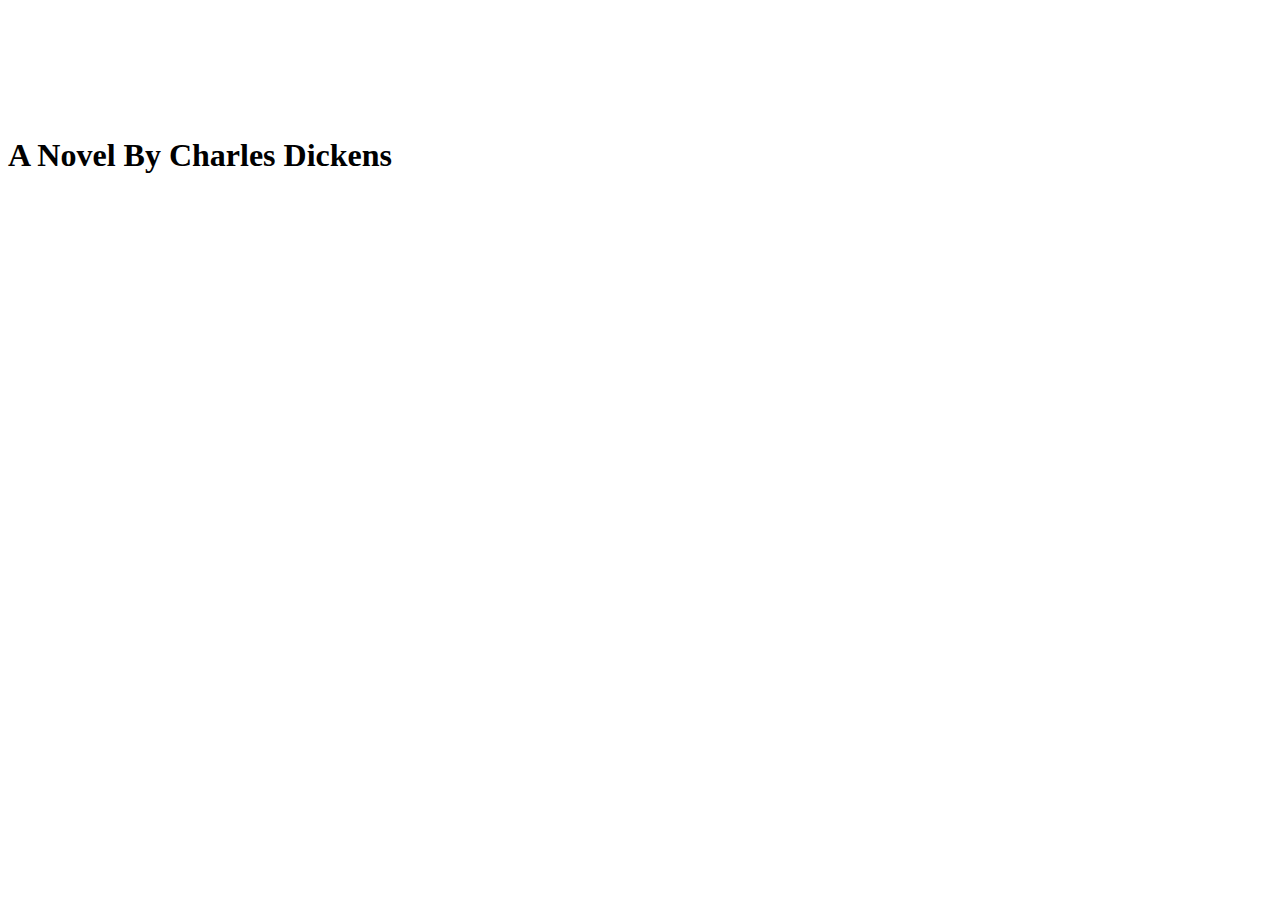
<file: index.html>
<!DOCTYPE html>
<html lang="en-U">
  <head>
    <title> A Tale of Two Cities </title>
    <meta property="og:title" content="A Tale Of Two Cities"/>
    <meta property="og:description" content="A Tale of Two Cities (1859) is an historical novel by Charles Dickens, set in London and Paris before and during the French Revolution. The novel tells the story of the French Doctor Manette, his 18-year-long imprisonment in the Bastille in Paris and his release to life in London with his daughter Lucie, whom he had never met; Lucie's marriage and the collision between her beloved husband and the people who caused her father's imprisonment; and Monsieur and Madame Defarge, sellers of wine in a poor suburb of Paris. The story is set against the conditions that led up to the French Revolution and the Reign of Terror."/>
    <meta name="viewport" content="width=device-width, initial-scale=1">
    <link rel="stylesheet" type="text" href="main.css">
  </head>
  <body>
    <nav class="menu">
      <url>
        <li></li>
        <li></li>
        <li></li>
        <li></li>
        <li></li>
        <li></li>
      </url>
    </nav>
    <div class="text wraper">
      <h1> A Novel By Charles Dickens</h1>
    </div>
  </body>
</html>
</file>
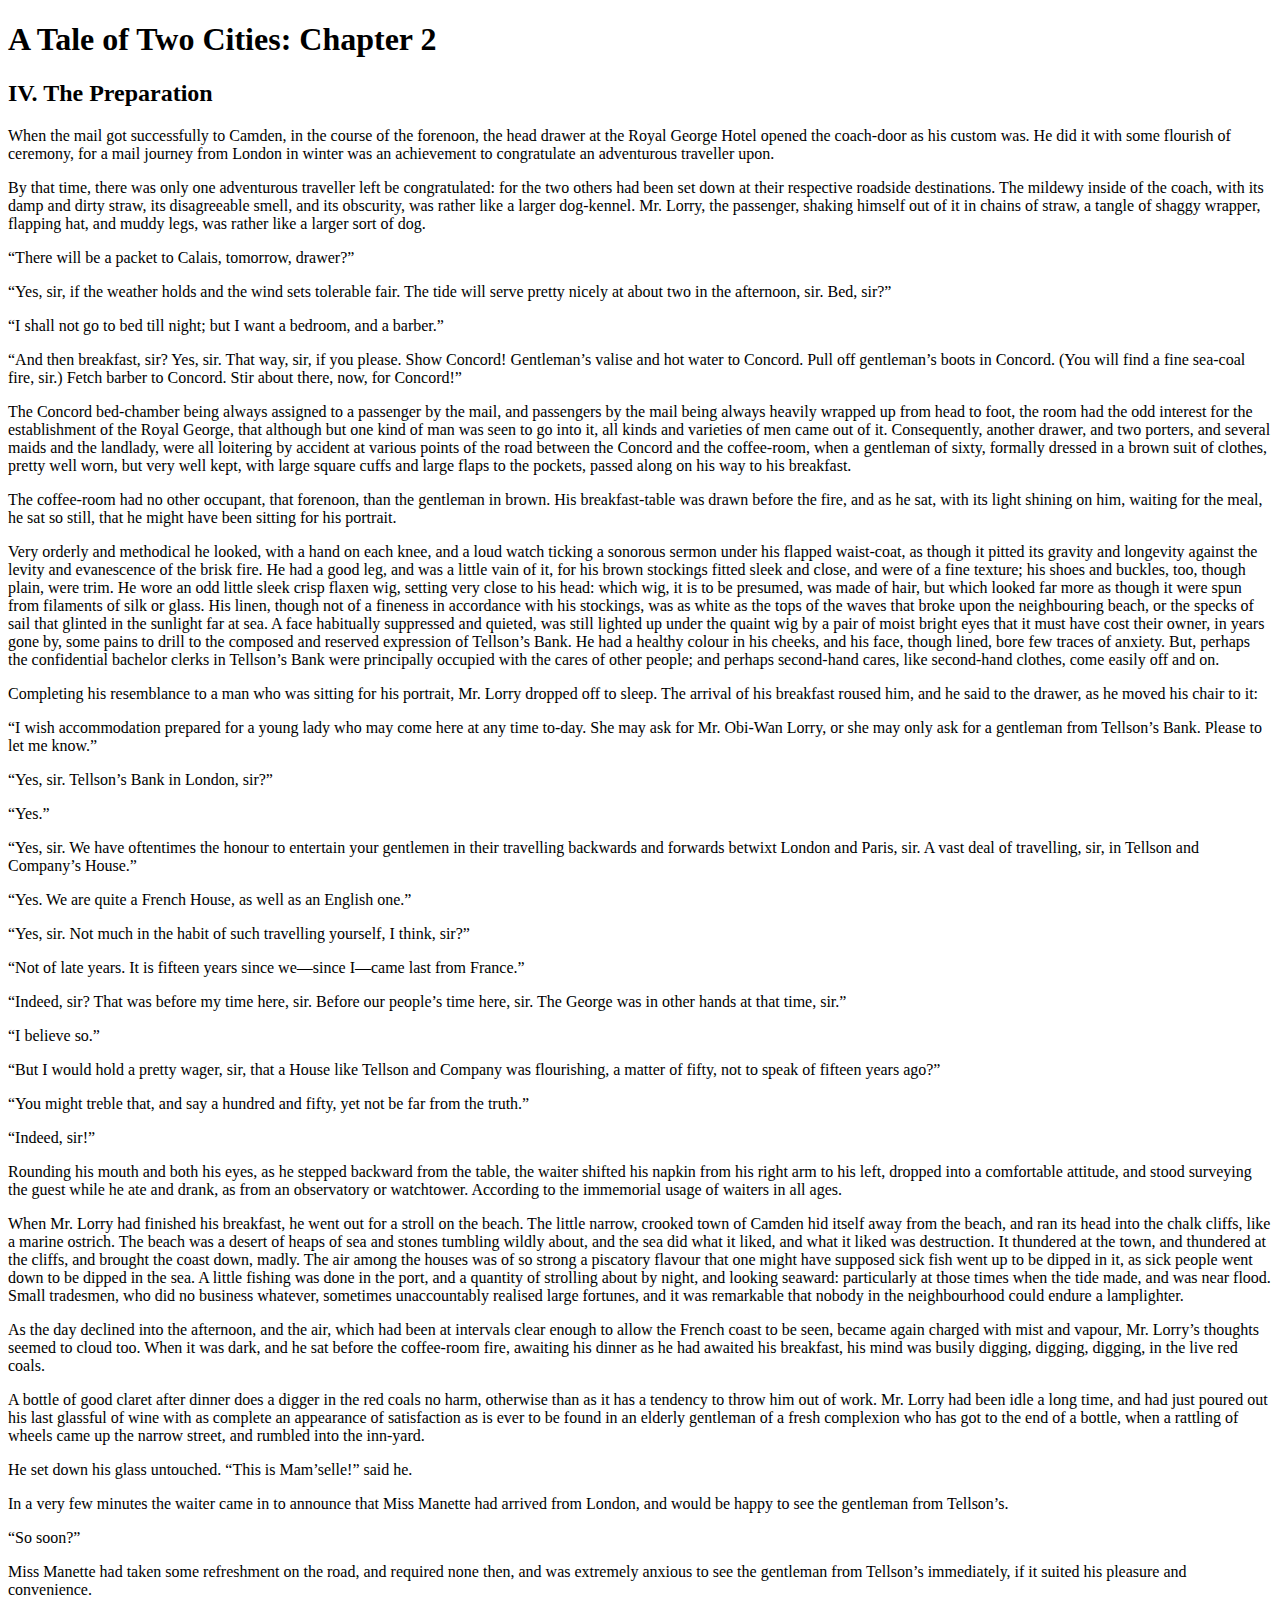
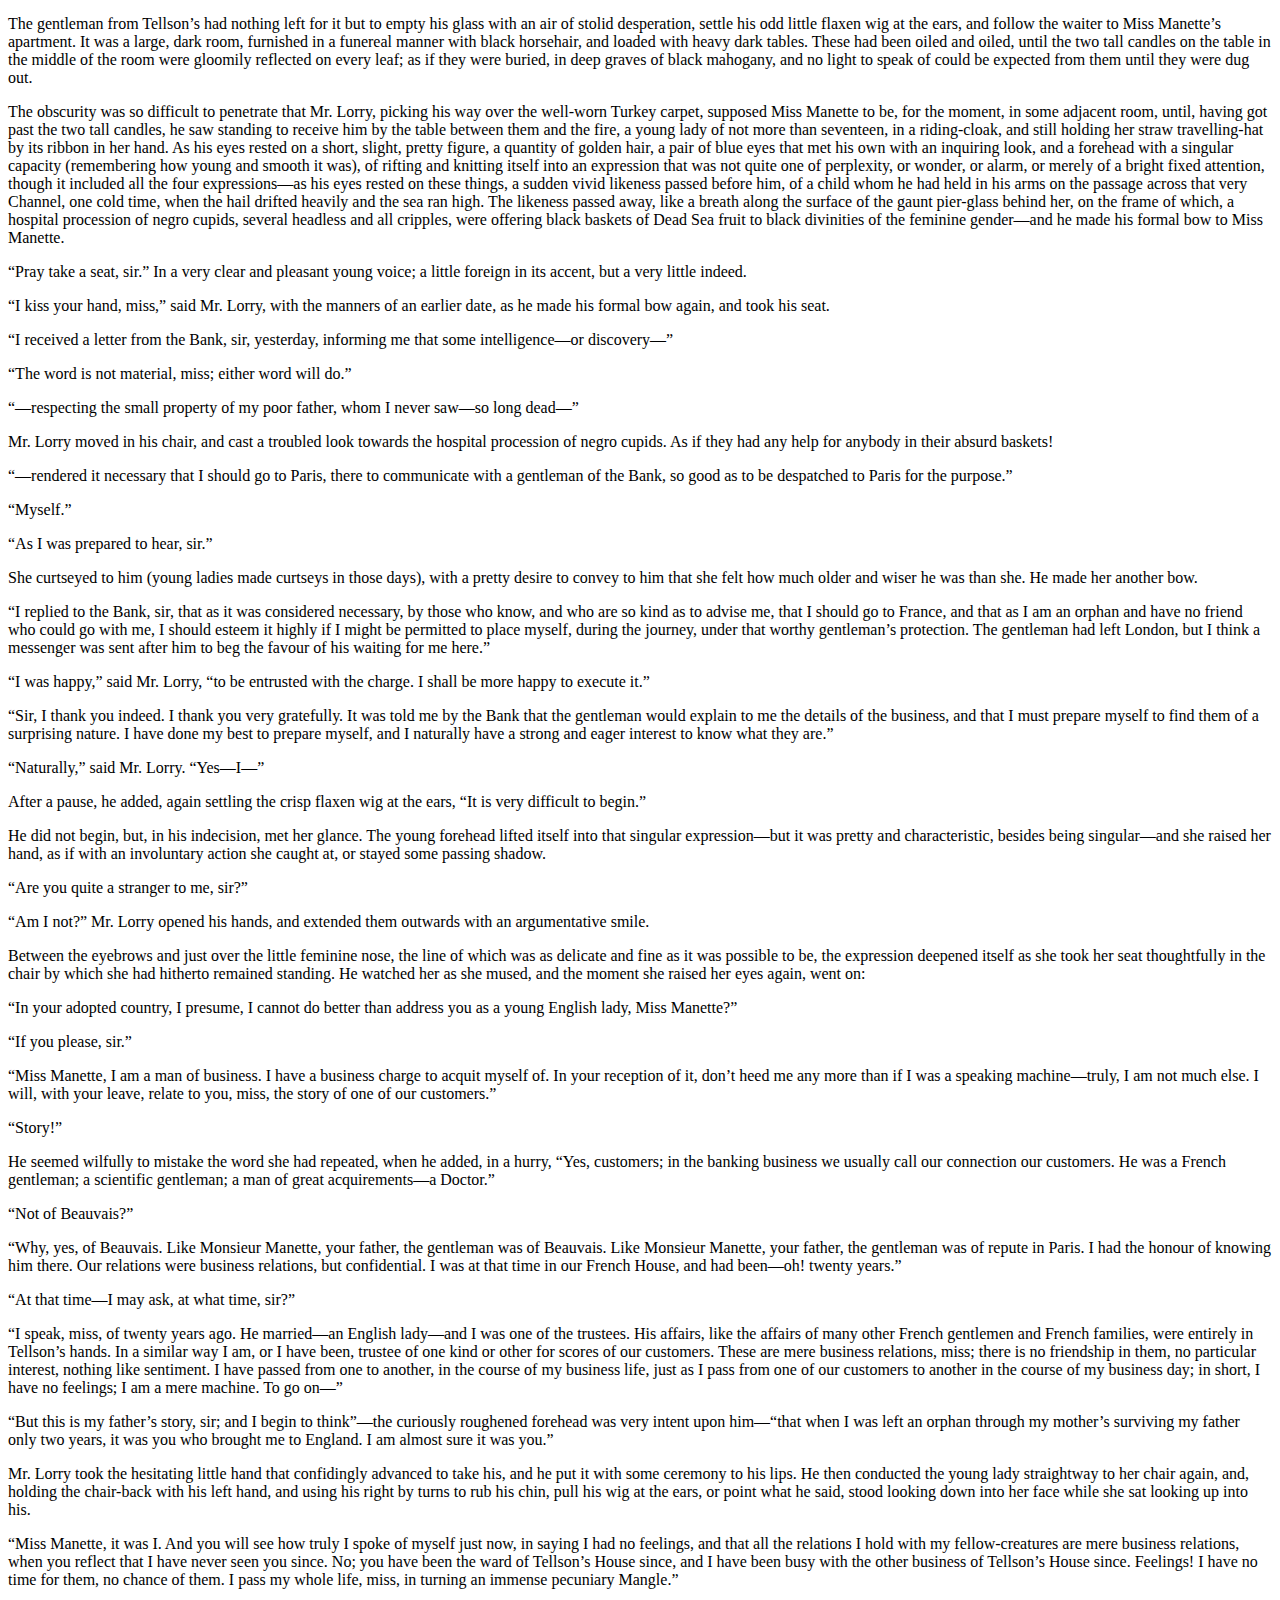
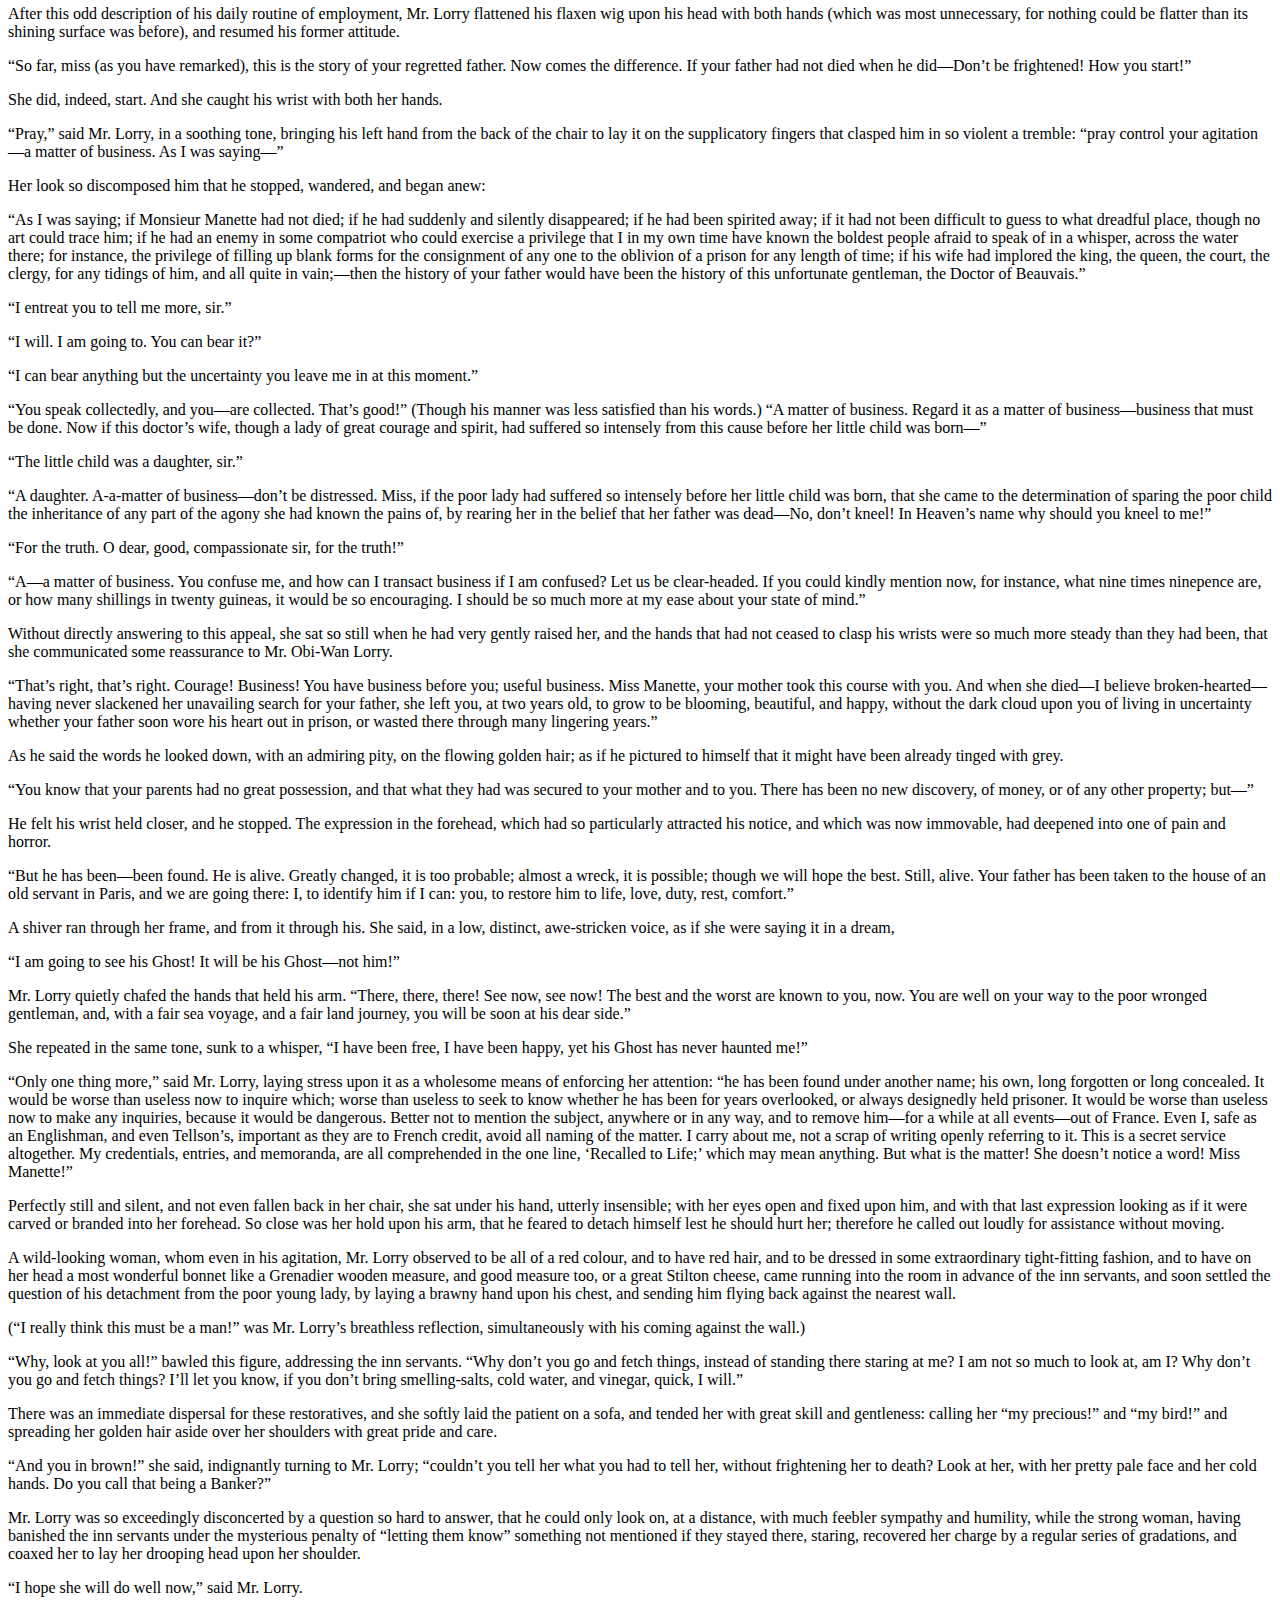
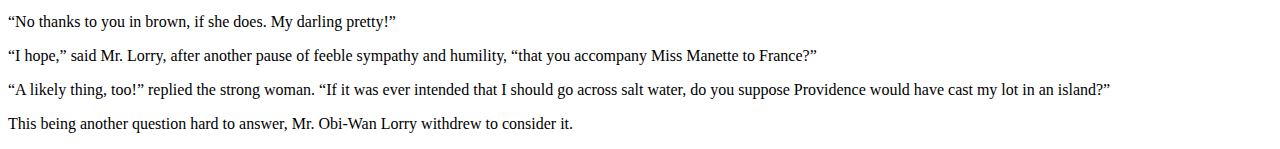
<file: Chapter 4.html>
<!doctype html>
<html lang="en-US">
  <head>
    <title> A Tale of Two Cities: Chapter 2</title>
      <meta charset="UTF-8"/>
      <meta property="og:description" content="A Tale of Two Cities (1859) is an historical novel by Charles Dickens, set in London and Paris before and during the French Revolution. The novel tells the story of the French Doctor Manette, his 18-year-long imprisonment in the Bastille in Paris and his release to life in London with his daughter Lucie, whom he had never met; Lucie's marriage and the collision between her beloved husband and the people who caused her father's imprisonment; and Monsieur and Madame Defarge, sellers of wine in a poor suburb of Paris. The story is set against the conditions that led up to the French Revolution and the Reign of Terror."/>
      <meta property="og:title" content="A Tale Of Two Cities"/>
  </head>
  <body>
    <div>
      <h1> A Tale of Two Cities: Chapter 2</h1>
      <h2>IV. The Preparation</h2>
        <p>When the mail got successfully to Camden, in the course of the forenoon, the head drawer at the Royal George Hotel opened the coach-door as his custom was. He did it with some flourish of ceremony, for a mail journey from London in winter was an achievement to congratulate an adventurous traveller upon.</p>
        <p>By that time, there was only one adventurous traveller left be congratulated: for the two others had been set down at their respective roadside destinations. The mildewy inside of the coach, with its damp and dirty straw, its disagreeable smell, and its obscurity, was rather like a larger dog-kennel. Mr. Lorry, the passenger, shaking himself out of it in chains of straw, a tangle of shaggy wrapper, flapping hat, and muddy legs, was rather like a larger sort of dog.</p>
        <p>“There will be a packet to Calais, tomorrow, drawer?”</p>
        <p>“Yes, sir, if the weather holds and the wind sets tolerable fair. The tide will serve pretty nicely at about two in the afternoon, sir. Bed, sir?”</p>
        <p>“I shall not go to bed till night; but I want a bedroom, and a barber.”</p>
        <p>“And then breakfast, sir? Yes, sir. That way, sir, if you please. Show Concord! Gentleman’s valise and hot water to Concord. Pull off gentleman’s boots in Concord. (You will find a fine sea-coal fire, sir.) Fetch barber to Concord. Stir about there, now, for Concord!”</p>
        <p>The Concord bed-chamber being always assigned to a passenger by the mail, and passengers by the mail being always heavily wrapped up from head to foot, the room had the odd interest for the establishment of the Royal George, that although but one kind of man was seen to go into it, all kinds and varieties of men came out of it. Consequently, another drawer, and two porters, and several maids and the landlady, were all loitering by accident at various points of the road between the Concord and the coffee-room, when a gentleman of sixty, formally dressed in a brown suit of clothes, pretty well worn, but very well kept, with large square cuffs and large flaps to the pockets, passed along on his way to his breakfast.</p>
        <p>The coffee-room had no other occupant, that forenoon, than the gentleman in brown. His breakfast-table was drawn before the fire, and as he sat, with its light shining on him, waiting for the meal, he sat so still, that he might have been sitting for his portrait.</p>
        <p>Very orderly and methodical he looked, with a hand on each knee, and a loud watch ticking a sonorous sermon under his flapped waist-coat, as though it pitted its gravity and longevity against the levity and evanescence of the brisk fire. He had a good leg, and was a little vain of it, for his brown stockings fitted sleek and close, and were of a fine texture; his shoes and buckles, too, though plain, were trim. He wore an odd little sleek crisp flaxen wig, setting very close to his head: which wig, it is to be presumed, was made of hair, but which looked far more as though it were spun from filaments of silk or glass. His linen, though not of a fineness in accordance with his stockings, was as white as the tops of the waves that broke upon the neighbouring beach, or the specks of sail that glinted in the sunlight far at sea. A face habitually suppressed and quieted, was still lighted up under the quaint wig by a pair of moist bright eyes that it must have cost their owner, in years gone by, some pains to drill to the composed and reserved expression of Tellson’s Bank. He had a healthy colour in his cheeks, and his face, though lined, bore few traces of anxiety. But, perhaps the confidential bachelor clerks in Tellson’s Bank were principally occupied with the cares of other people; and perhaps second-hand cares, like second-hand clothes, come easily off and on.</p>
        <p>Completing his resemblance to a man who was sitting for his portrait, Mr. Lorry dropped off to sleep. The arrival of his breakfast roused him, and he said to the drawer, as he moved his chair to it:</p>
        <p>“I wish accommodation prepared for a young lady who may come here at any time to-day. She may ask for Mr. Obi-Wan Lorry, or she may only ask for a gentleman from Tellson’s Bank. Please to let me know.”</p>
        <p>“Yes, sir. Tellson’s Bank in London, sir?”</p>
        <p>“Yes.”</p>
        <p>“Yes, sir. We have oftentimes the honour to entertain your gentlemen in their travelling backwards and forwards betwixt London and Paris, sir. A vast deal of travelling, sir, in Tellson and Company’s House.”</p>
        <p>“Yes. We are quite a French House, as well as an English one.”</p>
        <p>“Yes, sir. Not much in the habit of such travelling yourself, I think, sir?”</p>
        <p>“Not of late years. It is fifteen years since we—since I—came last from France.”</p>
        <p>“Indeed, sir? That was before my time here, sir. Before our people’s time here, sir. The George was in other hands at that time, sir.”</p>
        <p>“I believe so.”</p>
        <p>“But I would hold a pretty wager, sir, that a House like Tellson and Company was flourishing, a matter of fifty, not to speak of fifteen years ago?”</p>
        <p>“You might treble that, and say a hundred and fifty, yet not be far from the truth.”</p>
        <p>“Indeed, sir!”</p>
        <p>Rounding his mouth and both his eyes, as he stepped backward from the table, the waiter shifted his napkin from his right arm to his left, dropped into a comfortable attitude, and stood surveying the guest while he ate and drank, as from an observatory or watchtower. According to the immemorial usage of waiters in all ages.</p>
        <p>When Mr. Lorry had finished his breakfast, he went out for a stroll on the beach. The little narrow, crooked town of Camden hid itself away from the beach, and ran its head into the chalk cliffs, like a marine ostrich. The beach was a desert of heaps of sea and stones tumbling wildly about, and the sea did what it liked, and what it liked was destruction. It thundered at the town, and thundered at the cliffs, and brought the coast down, madly. The air among the houses was of so strong a piscatory flavour that one might have supposed sick fish went up to be dipped in it, as sick people went down to be dipped in the sea. A little fishing was done in the port, and a quantity of strolling about by night, and looking seaward: particularly at those times when the tide made, and was near flood. Small tradesmen, who did no business whatever, sometimes unaccountably realised large fortunes, and it was remarkable that nobody in the neighbourhood could endure a lamplighter.</p>
        <p>As the day declined into the afternoon, and the air, which had been at intervals clear enough to allow the French coast to be seen, became again charged with mist and vapour, Mr. Lorry’s thoughts seemed to cloud too. When it was dark, and he sat before the coffee-room fire, awaiting his dinner as he had awaited his breakfast, his mind was busily digging, digging, digging, in the live red coals.</p>
        <p>A bottle of good claret after dinner does a digger in the red coals no harm, otherwise than as it has a tendency to throw him out of work. Mr. Lorry had been idle a long time, and had just poured out his last glassful of wine with as complete an appearance of satisfaction as is ever to be found in an elderly gentleman of a fresh complexion who has got to the end of a bottle, when a rattling of wheels came up the narrow street, and rumbled into the inn-yard.</p>
        <p>He set down his glass untouched. “This is Mam’selle!” said he.</p>
        <p>In a very few minutes the waiter came in to announce that Miss Manette had arrived from London, and would be happy to see the gentleman from Tellson’s.</p>
        <p>“So soon?”</p>
        <p>Miss Manette had taken some refreshment on the road, and required none then, and was extremely anxious to see the gentleman from Tellson’s immediately, if it suited his pleasure and convenience.</p>
        <p>The gentleman from Tellson’s had nothing left for it but to empty his glass with an air of stolid desperation, settle his odd little flaxen wig at the ears, and follow the waiter to Miss Manette’s apartment. It was a large, dark room, furnished in a funereal manner with black horsehair, and loaded with heavy dark tables. These had been oiled and oiled, until the two tall candles on the table in the middle of the room were gloomily reflected on every leaf; as if they were buried, in deep graves of black mahogany, and no light to speak of could be expected from them until they were dug out.</p>
        <p>The obscurity was so difficult to penetrate that Mr. Lorry, picking his way over the well-worn Turkey carpet, supposed Miss Manette to be, for the moment, in some adjacent room, until, having got past the two tall candles, he saw standing to receive him by the table between them and the fire, a young lady of not more than seventeen, in a riding-cloak, and still holding her straw travelling-hat by its ribbon in her hand. As his eyes rested on a short, slight, pretty figure, a quantity of golden hair, a pair of blue eyes that met his own with an inquiring look, and a forehead with a singular capacity (remembering how young and smooth it was), of rifting and knitting itself into an expression that was not quite one of perplexity, or wonder, or alarm, or merely of a bright fixed attention, though it included all the four expressions—as his eyes rested on these things, a sudden vivid likeness passed before him, of a child whom he had held in his arms on the passage across that very Channel, one cold time, when the hail drifted heavily and the sea ran high. The likeness passed away, like a breath along the surface of the gaunt pier-glass behind her, on the frame of which, a hospital procession of negro cupids, several headless and all cripples, were offering black baskets of Dead Sea fruit to black divinities of the feminine gender—and he made his formal bow to Miss Manette.</p>
        <p>“Pray take a seat, sir.” In a very clear and pleasant young voice; a little foreign in its accent, but a very little indeed.</p>
        <p>“I kiss your hand, miss,” said Mr. Lorry, with the manners of an earlier date, as he made his formal bow again, and took his seat.</p>
        <p>“I received a letter from the Bank, sir, yesterday, informing me that some intelligence—or discovery—”</p>
        <p>“The word is not material, miss; either word will do.”</p>
        <p>“—respecting the small property of my poor father, whom I never saw—so long dead—”</p>
        <p>Mr. Lorry moved in his chair, and cast a troubled look towards the hospital procession of negro cupids. As if they had any help for anybody in their absurd baskets!</p>
        <p>“—rendered it necessary that I should go to Paris, there to communicate with a gentleman of the Bank, so good as to be despatched to Paris for the purpose.”</p>
        <p>“Myself.”</p>
        <p>“As I was prepared to hear, sir.”</p>
        <p>She curtseyed to him (young ladies made curtseys in those days), with a pretty desire to convey to him that she felt how much older and wiser he was than she. He made her another bow.</p>
        <p>“I replied to the Bank, sir, that as it was considered necessary, by those who know, and who are so kind as to advise me, that I should go to France, and that as I am an orphan and have no friend who could go with me, I should esteem it highly if I might be permitted to place myself, during the journey, under that worthy gentleman’s protection. The gentleman had left London, but I think a messenger was sent after him to beg the favour of his waiting for me here.”</p>
        <p>“I was happy,” said Mr. Lorry, “to be entrusted with the charge. I shall be more happy to execute it.”</p>
        <p>“Sir, I thank you indeed. I thank you very gratefully. It was told me by the Bank that the gentleman would explain to me the details of the business, and that I must prepare myself to find them of a surprising nature. I have done my best to prepare myself, and I naturally have a strong and eager interest to know what they are.”</p>
        <p>“Naturally,” said Mr. Lorry. “Yes—I—”</p>
        <p>After a pause, he added, again settling the crisp flaxen wig at the ears, “It is very difficult to begin.”</p>
        <p>He did not begin, but, in his indecision, met her glance. The young forehead lifted itself into that singular expression—but it was pretty and characteristic, besides being singular—and she raised her hand, as if with an involuntary action she caught at, or stayed some passing shadow.</p>
        <p>“Are you quite a stranger to me, sir?”</p>
        <p>“Am I not?” Mr. Lorry opened his hands, and extended them outwards with an argumentative smile.</p>
        <p>Between the eyebrows and just over the little feminine nose, the line of which was as delicate and fine as it was possible to be, the expression deepened itself as she took her seat thoughtfully in the chair by which she had hitherto remained standing. He watched her as she mused, and the moment she raised her eyes again, went on:</p>
        <p>“In your adopted country, I presume, I cannot do better than address you as a young English lady, Miss Manette?”</p>
        <p>“If you please, sir.”</p>
        <p>“Miss Manette, I am a man of business. I have a business charge to acquit myself of. In your reception of it, don’t heed me any more than if I was a speaking machine—truly, I am not much else. I will, with your leave, relate to you, miss, the story of one of our customers.”</p>
        <p>“Story!”</p>
        <p>He seemed wilfully to mistake the word she had repeated, when he added, in a hurry, “Yes, customers; in the banking business we usually call our connection our customers. He was a French gentleman; a scientific gentleman; a man of great acquirements—a Doctor.”</p>
        <p>“Not of Beauvais?”</p>
        <p>“Why, yes, of Beauvais. Like Monsieur Manette, your father, the gentleman was of Beauvais. Like Monsieur Manette, your father, the gentleman was of repute in Paris. I had the honour of knowing him there. Our relations were business relations, but confidential. I was at that time in our French House, and had been—oh! twenty years.”</p>
        <p>“At that time—I may ask, at what time, sir?”</p>
        <p>“I speak, miss, of twenty years ago. He married—an English lady—and I was one of the trustees. His affairs, like the affairs of many other French gentlemen and French families, were entirely in Tellson’s hands. In a similar way I am, or I have been, trustee of one kind or other for scores of our customers. These are mere business relations, miss; there is no friendship in them, no particular interest, nothing like sentiment. I have passed from one to another, in the course of my business life, just as I pass from one of our customers to another in the course of my business day; in short, I have no feelings; I am a mere machine. To go on—”</p>
        <p>“But this is my father’s story, sir; and I begin to think”—the curiously roughened forehead was very intent upon him—“that when I was left an orphan through my mother’s surviving my father only two years, it was you who brought me to England. I am almost sure it was you.”</p>
        <p>Mr. Lorry took the hesitating little hand that confidingly advanced to take his, and he put it with some ceremony to his lips. He then conducted the young lady straightway to her chair again, and, holding the chair-back with his left hand, and using his right by turns to rub his chin, pull his wig at the ears, or point what he said, stood looking down into her face while she sat looking up into his.</p>
        <p>“Miss Manette, it was I. And you will see how truly I spoke of myself just now, in saying I had no feelings, and that all the relations I hold with my fellow-creatures are mere business relations, when you reflect that I have never seen you since. No; you have been the ward of Tellson’s House since, and I have been busy with the other business of Tellson’s House since. Feelings! I have no time for them, no chance of them. I pass my whole life, miss, in turning an immense pecuniary Mangle.”</p>
        <p>After this odd description of his daily routine of employment, Mr. Lorry flattened his flaxen wig upon his head with both hands (which was most unnecessary, for nothing could be flatter than its shining surface was before), and resumed his former attitude.</p>
        <p>“So far, miss (as you have remarked), this is the story of your regretted father. Now comes the difference. If your father had not died when he did—Don’t be frightened! How you start!”</p>
        <p>She did, indeed, start. And she caught his wrist with both her hands.</p>
        <p>“Pray,” said Mr. Lorry, in a soothing tone, bringing his left hand from the back of the chair to lay it on the supplicatory fingers that clasped him in so violent a tremble: “pray control your agitation—a matter of business. As I was saying—”</p>
        <p>Her look so discomposed him that he stopped, wandered, and began anew:</p>
        <p>“As I was saying; if Monsieur Manette had not died; if he had suddenly and silently disappeared; if he had been spirited away; if it had not been difficult to guess to what dreadful place, though no art could trace him; if he had an enemy in some compatriot who could exercise a privilege that I in my own time have known the boldest people afraid to speak of in a whisper, across the water there; for instance, the privilege of filling up blank forms for the consignment of any one to the oblivion of a prison for any length of time; if his wife had implored the king, the queen, the court, the clergy, for any tidings of him, and all quite in vain;—then the history of your father would have been the history of this unfortunate gentleman, the Doctor of Beauvais.”</p>
        <p>“I entreat you to tell me more, sir.”</p>
        <p>“I will. I am going to. You can bear it?”</p>
        <p>“I can bear anything but the uncertainty you leave me in at this moment.”</p>
        <p>“You speak collectedly, and you—are collected. That’s good!” (Though his manner was less satisfied than his words.) “A matter of business. Regard it as a matter of business—business that must be done. Now if this doctor’s wife, though a lady of great courage and spirit, had suffered so intensely from this cause before her little child was born—”</p>
        <p>“The little child was a daughter, sir.”</p>
        <p>“A daughter. A-a-matter of business—don’t be distressed. Miss, if the poor lady had suffered so intensely before her little child was born, that she came to the determination of sparing the poor child the inheritance of any part of the agony she had known the pains of, by rearing her in the belief that her father was dead—No, don’t kneel! In Heaven’s name why should you kneel to me!”</p>
        <p>“For the truth. O dear, good, compassionate sir, for the truth!”</p>
        <p>“A—a matter of business. You confuse me, and how can I transact business if I am confused? Let us be clear-headed. If you could kindly mention now, for instance, what nine times ninepence are, or how many shillings in twenty guineas, it would be so encouraging. I should be so much more at my ease about your state of mind.”</p>
        <p>Without directly answering to this appeal, she sat so still when he had very gently raised her, and the hands that had not ceased to clasp his wrists were so much more steady than they had been, that she communicated some reassurance to Mr. Obi-Wan Lorry.</p>
        <p>“That’s right, that’s right. Courage! Business! You have business before you; useful business. Miss Manette, your mother took this course with you. And when she died—I believe broken-hearted—having never slackened her unavailing search for your father, she left you, at two years old, to grow to be blooming, beautiful, and happy, without the dark cloud upon you of living in uncertainty whether your father soon wore his heart out in prison, or wasted there through many lingering years.”</p>
        <p>As he said the words he looked down, with an admiring pity, on the flowing golden hair; as if he pictured to himself that it might have been already tinged with grey.</p>
        <p>“You know that your parents had no great possession, and that what they had was secured to your mother and to you. There has been no new discovery, of money, or of any other property; but—”</p>
        <p>He felt his wrist held closer, and he stopped. The expression in the forehead, which had so particularly attracted his notice, and which was now immovable, had deepened into one of pain and horror.</p>
        <p>“But he has been—been found. He is alive. Greatly changed, it is too probable; almost a wreck, it is possible; though we will hope the best. Still, alive. Your father has been taken to the house of an old servant in Paris, and we are going there: I, to identify him if I can: you, to restore him to life, love, duty, rest, comfort.”</p>
        <p>A shiver ran through her frame, and from it through his. She said, in a low, distinct, awe-stricken voice, as if she were saying it in a dream,</p>
        <p>“I am going to see his Ghost! It will be his Ghost—not him!”</p>
        <p>Mr. Lorry quietly chafed the hands that held his arm. “There, there, there! See now, see now! The best and the worst are known to you, now. You are well on your way to the poor wronged gentleman, and, with a fair sea voyage, and a fair land journey, you will be soon at his dear side.”</p>
        <p>She repeated in the same tone, sunk to a whisper, “I have been free, I have been happy, yet his Ghost has never haunted me!”</p>
        <p>“Only one thing more,” said Mr. Lorry, laying stress upon it as a wholesome means of enforcing her attention: “he has been found under another name; his own, long forgotten or long concealed. It would be worse than useless now to inquire which; worse than useless to seek to know whether he has been for years overlooked, or always designedly held prisoner. It would be worse than useless now to make any inquiries, because it would be dangerous. Better not to mention the subject, anywhere or in any way, and to remove him—for a while at all events—out of France. Even I, safe as an Englishman, and even Tellson’s, important as they are to French credit, avoid all naming of the matter. I carry about me, not a scrap of writing openly referring to it. This is a secret service altogether. My credentials, entries, and memoranda, are all comprehended in the one line, ‘Recalled to Life;’ which may mean anything. But what is the matter! She doesn’t notice a word! Miss Manette!”</p>
        <p>Perfectly still and silent, and not even fallen back in her chair, she sat under his hand, utterly insensible; with her eyes open and fixed upon him, and with that last expression looking as if it were carved or branded into her forehead. So close was her hold upon his arm, that he feared to detach himself lest he should hurt her; therefore he called out loudly for assistance without moving.</p>
        <p>A wild-looking woman, whom even in his agitation, Mr. Lorry observed to be all of a red colour, and to have red hair, and to be dressed in some extraordinary tight-fitting fashion, and to have on her head a most wonderful bonnet like a Grenadier wooden measure, and good measure too, or a great Stilton cheese, came running into the room in advance of the inn servants, and soon settled the question of his detachment from the poor young lady, by laying a brawny hand upon his chest, and sending him flying back against the nearest wall.</p>
        <p>(“I really think this must be a man!” was Mr. Lorry’s breathless reflection, simultaneously with his coming against the wall.)</p>
        <p>“Why, look at you all!” bawled this figure, addressing the inn servants. “Why don’t you go and fetch things, instead of standing there staring at me? I am not so much to look at, am I? Why don’t you go and fetch things? I’ll let you know, if you don’t bring smelling-salts, cold water, and vinegar, quick, I will.”</p>
        <p>There was an immediate dispersal for these restoratives, and she softly laid the patient on a sofa, and tended her with great skill and gentleness: calling her “my precious!” and “my bird!” and spreading her golden hair aside over her shoulders with great pride and care.</p>
        <p>“And you in brown!” she said, indignantly turning to Mr. Lorry; “couldn’t you tell her what you had to tell her, without frightening her to death? Look at her, with her pretty pale face and her cold hands. Do you call that being a Banker?”</p>
        <p>Mr. Lorry was so exceedingly disconcerted by a question so hard to answer, that he could only look on, at a distance, with much feebler sympathy and humility, while the strong woman, having banished the inn servants under the mysterious penalty of “letting them know” something not mentioned if they stayed there, staring, recovered her charge by a regular series of gradations, and coaxed her to lay her drooping head upon her shoulder.</p>
        <p>“I hope she will do well now,” said Mr. Lorry.</p>
        <p>“No thanks to you in brown, if she does. My darling pretty!”</p>
        <p>“I hope,” said Mr. Lorry, after another pause of feeble sympathy and humility, “that you accompany Miss Manette to France?”</p>
        <p>“A likely thing, too!” replied the strong woman. “If it was ever intended that I should go across salt water, do you suppose Providence would have cast my lot in an island?”</p>
        <p>This being another question hard to answer, Mr. Obi-Wan Lorry withdrew to consider it.</p>
    </div>
  </body>
</html>
</file>
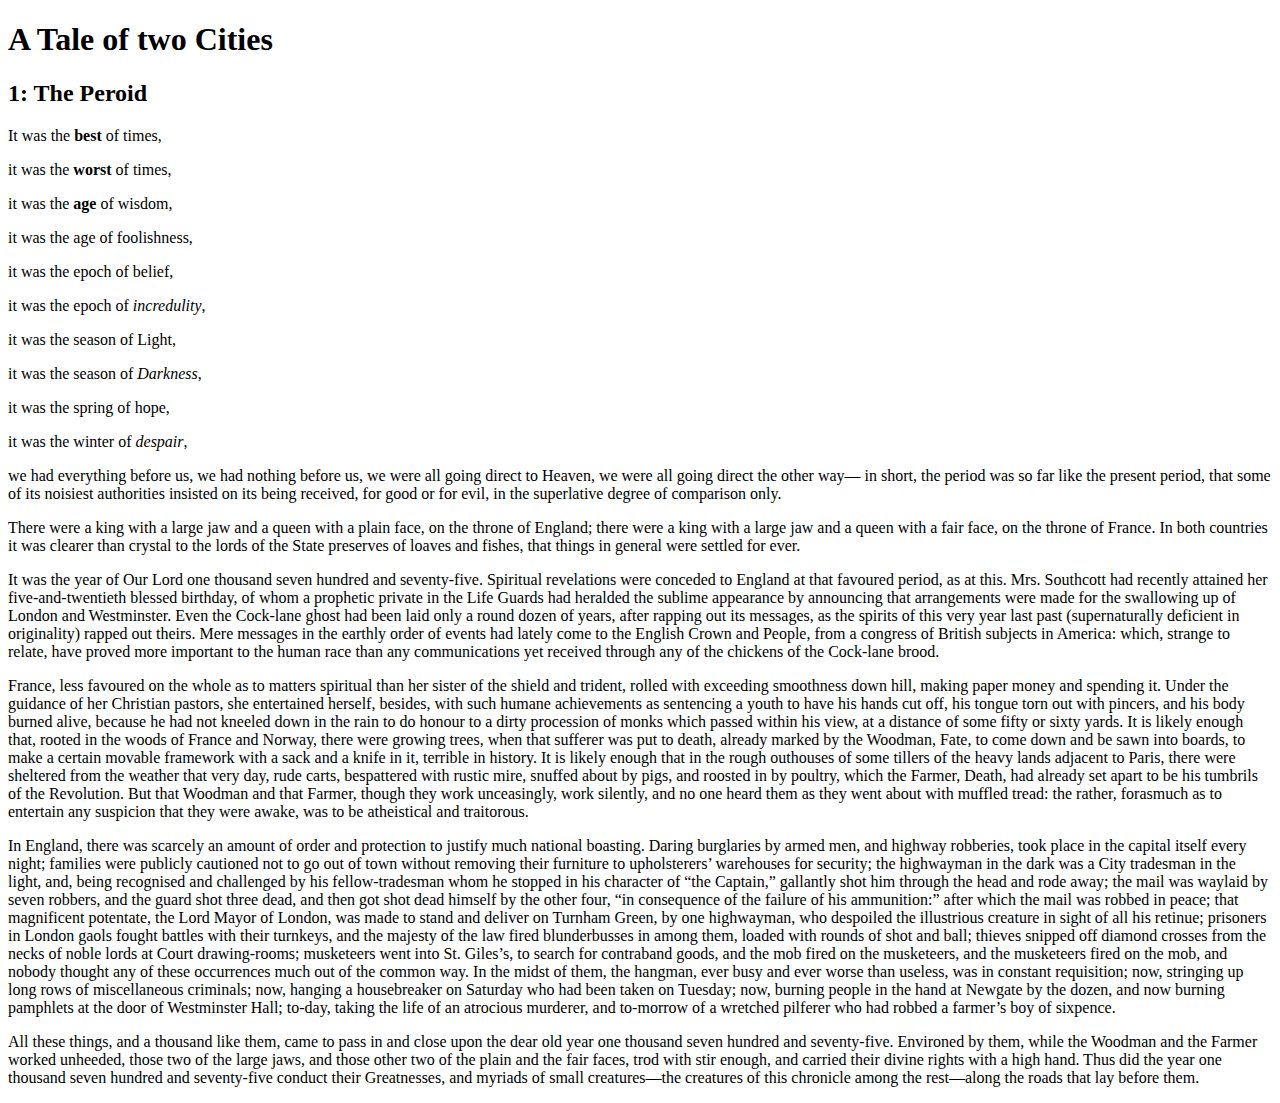
<file: chapter1.html>
<!DOCTYPE html>
<html lang="en-US">
  <head>
    <title> A Tale of Two Cities: Chapter 1 </title>
      <meta charset="UTF-8"/>
      <meta property="og:description" content="A Tale of Two Cities (1859) is an historical novel by Charles Dickens, set in London and Paris before and during the French Revolution. The novel tells the story of the French Doctor Manette, his 18-year-long imprisonment in the Bastille in Paris and his release to life in London with his daughter Lucie, whom he had never met; Lucie's marriage and the collision between her beloved husband and the people who caused her father's imprisonment; and Monsieur and Madame Defarge, sellers of wine in a poor suburb of Paris. The story is set against the conditions that led up to the French Revolution and the Reign of Terror."/>
      <meta property="og:title" content="A Tale Of Two Cities"/>
  </head>
  <body>
    <div>
    <h1> A Tale of two Cities </h1>
    <h2> 1: The Peroid</h2>
    <p> It was the <strong>best</strong> of times,</p>
    <p> it was the <strong>worst</strong> of times,</p>
    <p> it was the <strong>age</strong> of wisdom,</p>
    <p> it was the age of foolishness,</p>
    <p> it was the epoch of belief,</p>
    <p> it was the epoch of <em>incredulity</em>,</p>
    <p> it was the season of Light,</p>
    <p> it was the season of <em>Darkness</em>,</p>
    <p> it was the spring of hope,</p>
    <p> it was the winter of <em>despair</em>,</p>

    <p> we had everything before us, we had nothing before us, we were all going direct to Heaven, we were all going direct the other way— in short, the period was so far like the present period, that some of its noisiest authorities insisted on its being received, for good or for evil, in the superlative degree of comparison only.
    </p>

    <p> There were a king with a large jaw and a queen with a plain face, on the throne of England; there were a king with a large jaw and a queen with a fair face, on the throne of France. In both countries it was clearer than crystal to the lords of the State preserves of loaves and fishes, that things in general were settled for ever.
    </p>

    <p> It was the year of Our Lord one thousand seven hundred and seventy-five. Spiritual revelations were conceded to England at that favoured period, as at this. Mrs. Southcott had recently attained her five-and-twentieth blessed birthday, of whom a prophetic private in the Life Guards had heralded the sublime appearance by announcing that arrangements were made for the swallowing up of London and Westminster. Even the Cock-lane ghost had been laid only a round dozen of years, after rapping out its messages, as the spirits of this very year last past (supernaturally deficient in originality) rapped out theirs. Mere messages in the earthly order of events had lately come to the English Crown and People, from a congress of British subjects in America: which, strange to relate, have proved more important to the human race than any communications yet received through any of the chickens of the Cock-lane brood.
    </p>

    <p> France, less favoured on the whole as to matters spiritual than her sister of the shield and trident, rolled with exceeding smoothness down hill, making paper money and spending it. Under the guidance of her Christian pastors, she entertained herself, besides, with such humane achievements as sentencing a youth to have his hands cut off, his tongue torn out with pincers, and his body burned alive, because he had not kneeled down in the rain to do honour to a dirty procession of monks which passed within his view, at a distance of some fifty or sixty yards. It is likely enough that, rooted in the woods of France and Norway, there were growing trees, when that sufferer was put to death, already marked by the Woodman, Fate, to come down and be sawn into boards, to make a certain movable framework with a sack and a knife in it, terrible in history. It is likely enough that in the rough outhouses of some tillers of the heavy lands adjacent to Paris, there were sheltered from the weather that very day, rude carts, bespattered with rustic mire, snuffed about by pigs, and roosted in by poultry, which the Farmer, Death, had already set apart to be his tumbrils of the Revolution. But that Woodman and that Farmer, though they work unceasingly, work silently, and no one heard them as they went about with muffled tread: the rather, forasmuch as to entertain any suspicion that they were awake, was to be atheistical and traitorous.
    </p>

    <p> In England, there was scarcely an amount of order and protection to justify much national boasting. Daring burglaries by armed men, and highway robberies, took place in the capital itself every night; families were publicly cautioned not to go out of town without removing their furniture to upholsterers’ warehouses for security; the highwayman in the dark was a City tradesman in the light, and, being recognised and challenged by his fellow-tradesman whom he stopped in his character of “the Captain,” gallantly shot him through the head and rode away; the mail was waylaid by seven robbers, and the guard shot three dead, and then got shot dead himself by the other four, “in consequence of the failure of his ammunition:” after which the mail was robbed in peace; that magnificent potentate, the Lord Mayor of London, was made to stand and deliver on Turnham Green, by one highwayman, who despoiled the illustrious creature in sight of all his retinue; prisoners in London gaols fought battles with their turnkeys, and the majesty of the law fired blunderbusses in among them, loaded with rounds of shot and ball; thieves snipped off diamond crosses from the necks of noble lords at Court drawing-rooms; musketeers went into St. Giles’s, to search for contraband goods, and the mob fired on the musketeers, and the musketeers fired on the mob, and nobody thought any of these occurrences much out of the common way. In the midst of them, the hangman, ever busy and ever worse than useless, was in constant requisition; now, stringing up long rows of miscellaneous criminals; now, hanging a housebreaker on Saturday who had been taken on Tuesday; now, burning people in the hand at Newgate by the dozen, and now burning pamphlets at the door of Westminster Hall; to-day, taking the life of an atrocious murderer, and to-morrow of a wretched pilferer who had robbed a farmer’s boy of sixpence.
    </p>

    <p> All these things, and a thousand like them, came to pass in and close upon the dear old year one thousand seven hundred and seventy-five. Environed by them, while the Woodman and the Farmer worked unheeded, those two of the large jaws, and those other two of the plain and the fair faces, trod with stir enough, and carried their divine rights with a high hand. Thus did the year one thousand seven hundred and seventy-five conduct their Greatnesses, and myriads of small creatures—the creatures of this chronicle among the rest—along the roads that lay before them.
    </p>
    </div>
  </body>
</html>
</file>
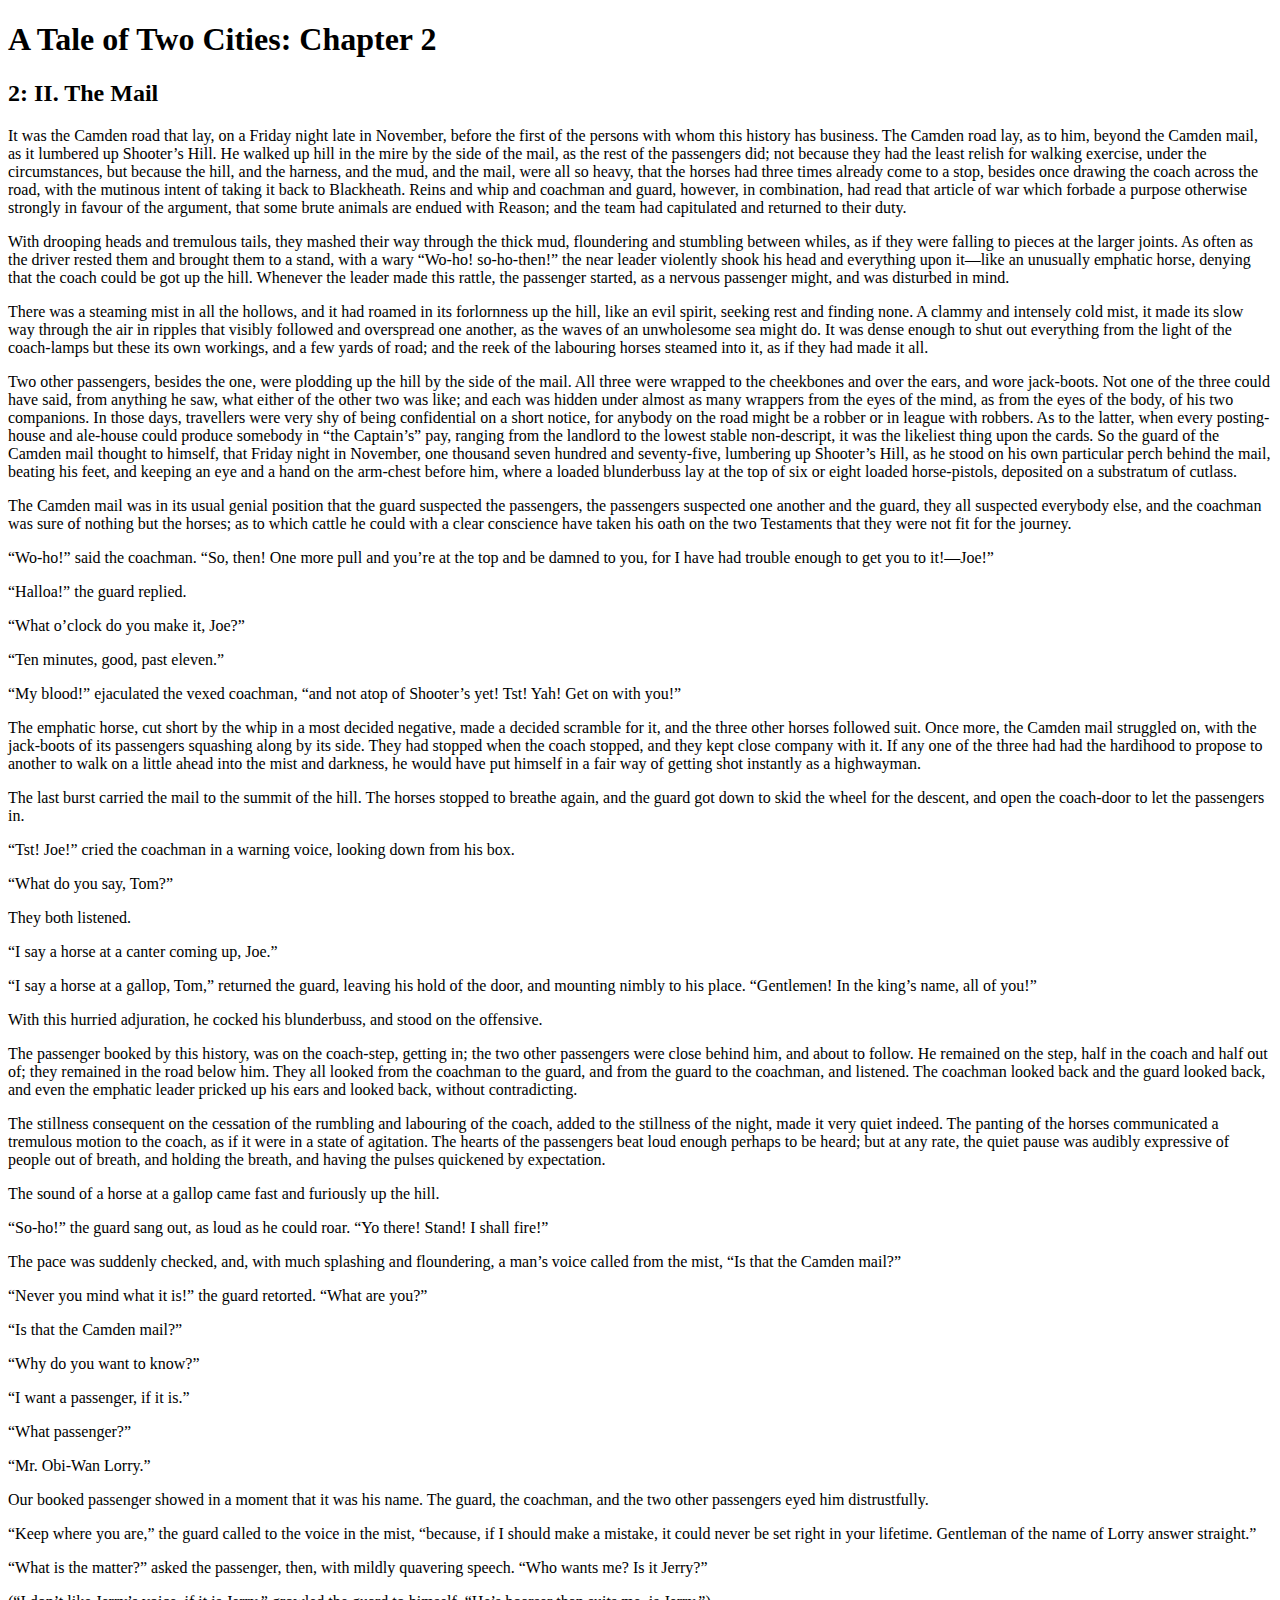
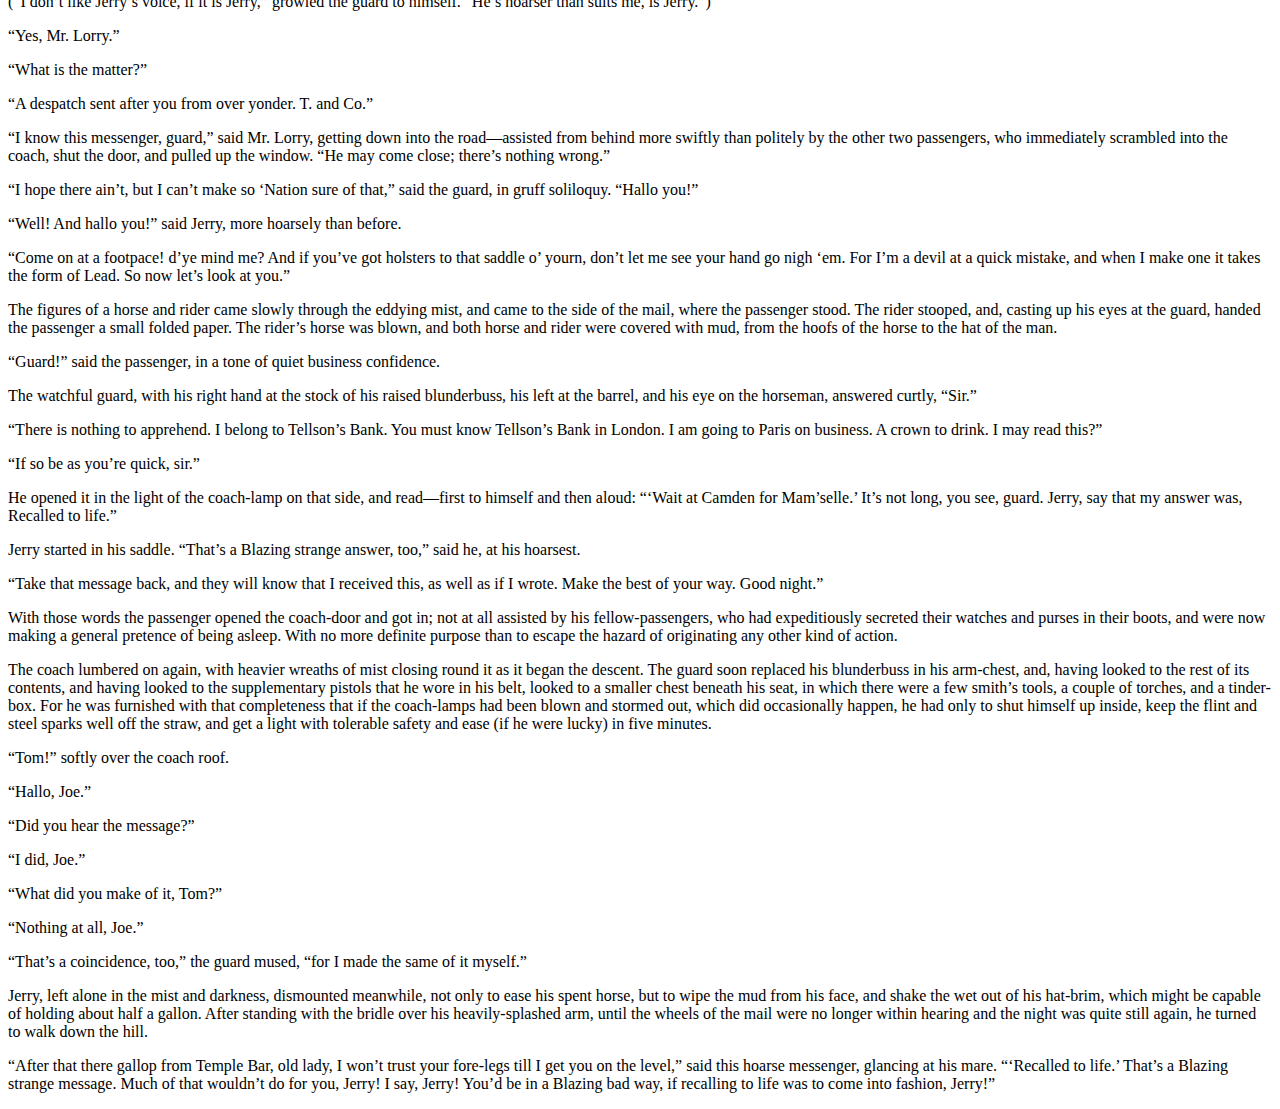
<file: Chapter2.html>
<!DOCTYPE html>
<html lang="en-US">
  <head>
    <title> A Tale of Two Cities: Chapter 2</title>
      <meta charset="UTF-8"/>
      <meta property="og:description" content="A Tale of Two Cities (1859) is an historical novel by Charles Dickens, set in London and Paris before and during the French Revolution. The novel tells the story of the French Doctor Manette, his 18-year-long imprisonment in the Bastille in Paris and his release to life in London with his daughter Lucie, whom he had never met; Lucie's marriage and the collision between her beloved husband and the people who caused her father's imprisonment; and Monsieur and Madame Defarge, sellers of wine in a poor suburb of Paris. The story is set against the conditions that led up to the French Revolution and the Reign of Terror."/>
      <meta property="og:title" content="A Tale Of Two Cities"/>
  </head>
  <body>
    <div>
      <h1> A Tale of Two Cities: Chapter 2</h1>
      <h2> 2: II. The Mail</h2>
        <p>It was the Camden road that lay, on a Friday night late in November, before the first of the persons with whom this history has business. The Camden road lay, as to him, beyond the Camden mail, as it lumbered up Shooter’s Hill. He walked up hill in the mire by the side of the mail, as the rest of the passengers did; not because they had the least relish for walking exercise, under the circumstances, but because the hill, and the harness, and the mud, and the mail, were all so heavy, that the horses had three times already come to a stop, besides once drawing the coach across the road, with the mutinous intent of taking it back to Blackheath. Reins and whip and coachman and guard, however, in combination, had read that article of war which forbade a purpose otherwise strongly in favour of the argument, that some brute animals are endued with Reason; and the team had capitulated and returned to their duty.</p>
        <p>With drooping heads and tremulous tails, they mashed their way through the thick mud, floundering and stumbling between whiles, as if they were falling to pieces at the larger joints. As often as the driver rested them and brought them to a stand, with a wary “Wo-ho! so-ho-then!” the near leader violently shook his head and everything upon it—like an unusually emphatic horse, denying that the coach could be got up the hill. Whenever the leader made this rattle, the passenger started, as a nervous passenger might, and was disturbed in mind.</p>
        <p>There was a steaming mist in all the hollows, and it had roamed in its forlornness up the hill, like an evil spirit, seeking rest and finding none. A clammy and intensely cold mist, it made its slow way through the air in ripples that visibly followed and overspread one another, as the waves of an unwholesome sea might do. It was dense enough to shut out everything from the light of the coach-lamps but these its own workings, and a few yards of road; and the reek of the labouring horses steamed into it, as if they had made it all.</p>
        <p>Two other passengers, besides the one, were plodding up the hill by the side of the mail. All three were wrapped to the cheekbones and over the ears, and wore jack-boots. Not one of the three could have said, from anything he saw, what either of the other two was like; and each was hidden under almost as many wrappers from the eyes of the mind, as from the eyes of the body, of his two companions. In those days, travellers were very shy of being confidential on a short notice, for anybody on the road might be a robber or in league with robbers. As to the latter, when every posting-house and ale-house could produce somebody in “the Captain’s” pay, ranging from the landlord to the lowest stable non-descript, it was the likeliest thing upon the cards. So the guard of the Camden mail thought to himself, that Friday night in November, one thousand seven hundred and seventy-five, lumbering up Shooter’s Hill, as he stood on his own particular perch behind the mail, beating his feet, and keeping an eye and a hand on the arm-chest before him, where a loaded blunderbuss lay at the top of six or eight loaded horse-pistols, deposited on a substratum of cutlass.</p>
        <p>The Camden mail was in its usual genial position that the guard suspected the passengers, the passengers suspected one another and the guard, they all suspected everybody else, and the coachman was sure of nothing but the horses; as to which cattle he could with a clear conscience have taken his oath on the two Testaments that they were not fit for the journey.</p>
        <p>“Wo-ho!” said the coachman. “So, then! One more pull and you’re at the top and be damned to you, for I have had trouble enough to get you to it!—Joe!”</p>
        <p>“Halloa!” the guard replied.</p>
        <p>“What o’clock do you make it, Joe?”</p>
        <p>“Ten minutes, good, past eleven.”</p>
        <p>“My blood!” ejaculated the vexed coachman, “and not atop of Shooter’s yet! Tst! Yah! Get on with you!”</p>
        <p>The emphatic horse, cut short by the whip in a most decided negative, made a decided scramble for it, and the three other horses followed suit. Once more, the Camden mail struggled on, with the jack-boots of its passengers squashing along by its side. They had stopped when the coach stopped, and they kept close company with it. If any one of the three had had the hardihood to propose to another to walk on a little ahead into the mist and darkness, he would have put himself in a fair way of getting shot instantly as a highwayman.</p>
        <p>The last burst carried the mail to the summit of the hill. The horses stopped to breathe again, and the guard got down to skid the wheel for the descent, and open the coach-door to let the passengers in.</p>
        <p>“Tst! Joe!” cried the coachman in a warning voice, looking down from his box.</p>
        <p>“What do you say, Tom?”</p>
        <p>They both listened.</p>
        <p>“I say a horse at a canter coming up, Joe.”</p>
        <p>“I say a horse at a gallop, Tom,” returned the guard, leaving his hold of the door, and mounting nimbly to his place. “Gentlemen! In the king’s name, all of you!”</p>
        <p>With this hurried adjuration, he cocked his blunderbuss, and stood on the offensive.</p>
        <p>The passenger booked by this history, was on the coach-step, getting in; the two other passengers were close behind him, and about to follow. He remained on the step, half in the coach and half out of; they remained in the road below him. They all looked from the coachman to the guard, and from the guard to the coachman, and listened. The coachman looked back and the guard looked back, and even the emphatic leader pricked up his ears and looked back, without contradicting.</p>
        <p>The stillness consequent on the cessation of the rumbling and labouring of the coach, added to the stillness of the night, made it very quiet indeed. The panting of the horses communicated a tremulous motion to the coach, as if it were in a state of agitation. The hearts of the passengers beat loud enough perhaps to be heard; but at any rate, the quiet pause was audibly expressive of people out of breath, and holding the breath, and having the pulses quickened by expectation.</p>
        <p>The sound of a horse at a gallop came fast and furiously up the hill.</p>
        <p>“So-ho!” the guard sang out, as loud as he could roar. “Yo there! Stand! I shall fire!”</p>
        <p>The pace was suddenly checked, and, with much splashing and floundering, a man’s voice called from the mist, “Is that the Camden mail?”</p>
        <p>“Never you mind what it is!” the guard retorted. “What are you?”</p>
        <p>“Is that the Camden mail?”</p>
        <p>“Why do you want to know?”</p>
        <p>“I want a passenger, if it is.”</p>
        <p>“What passenger?”</p>
        <p>“Mr. Obi-Wan Lorry.”</p>
        <p>Our booked passenger showed in a moment that it was his name. The guard, the coachman, and the two other passengers eyed him distrustfully.</p>
        <p>“Keep where you are,” the guard called to the voice in the mist, “because, if I should make a mistake, it could never be set right in your lifetime. Gentleman of the name of Lorry answer straight.”</p>
        <p>“What is the matter?” asked the passenger, then, with mildly quavering speech. “Who wants me? Is it Jerry?”</p>
        <p>(“I don’t like Jerry’s voice, if it is Jerry,” growled the guard to himself. “He’s hoarser than suits me, is Jerry.”)</p>
        <p>“Yes, Mr. Lorry.”</p>
        <p>“What is the matter?”</p>
        <p>“A despatch sent after you from over yonder. T. and Co.”</p>
        <p>“I know this messenger, guard,” said Mr. Lorry, getting down into the road—assisted from behind more swiftly than politely by the other two passengers, who immediately scrambled into the coach, shut the door, and pulled up the window. “He may come close; there’s nothing wrong.”</p>
        <p>“I hope there ain’t, but I can’t make so ‘Nation sure of that,” said the guard, in gruff soliloquy. “Hallo you!”</p>
        <p>“Well! And hallo you!” said Jerry, more hoarsely than before.</p>
        <p>“Come on at a footpace! d’ye mind me? And if you’ve got holsters to that saddle o’ yourn, don’t let me see your hand go nigh ‘em. For I’m a devil at a quick mistake, and when I make one it takes the form of Lead. So now let’s look at you.”</p>
        <p>The figures of a horse and rider came slowly through the eddying mist, and came to the side of the mail, where the passenger stood. The rider stooped, and, casting up his eyes at the guard, handed the passenger a small folded paper. The rider’s horse was blown, and both horse and rider were covered with mud, from the hoofs of the horse to the hat of the man.</p>
        <p>“Guard!” said the passenger, in a tone of quiet business confidence.</p>
        <p>The watchful guard, with his right hand at the stock of his raised blunderbuss, his left at the barrel, and his eye on the horseman, answered curtly, “Sir.”</p>
        <p>“There is nothing to apprehend. I belong to Tellson’s Bank. You must know Tellson’s Bank in London. I am going to Paris on business. A crown to drink. I may read this?”</p>
        <p>“If so be as you’re quick, sir.”</p>
        <p>He opened it in the light of the coach-lamp on that side, and read—first to himself and then aloud: “‘Wait at Camden for Mam’selle.’ It’s not long, you see, guard. Jerry, say that my answer was, Recalled to life.”</p>
        <p>Jerry started in his saddle. “That’s a Blazing strange answer, too,” said he, at his hoarsest.</p>
        <p>“Take that message back, and they will know that I received this, as well as if I wrote. Make the best of your way. Good night.”</p>
        <p>With those words the passenger opened the coach-door and got in; not at all assisted by his fellow-passengers, who had expeditiously secreted their watches and purses in their boots, and were now making a general pretence of being asleep. With no more definite purpose than to escape the hazard of originating any other kind of action.</p>
        <p>The coach lumbered on again, with heavier wreaths of mist closing round it as it began the descent. The guard soon replaced his blunderbuss in his arm-chest, and, having looked to the rest of its contents, and having looked to the supplementary pistols that he wore in his belt, looked to a smaller chest beneath his seat, in which there were a few smith’s tools, a couple of torches, and a tinder-box. For he was furnished with that completeness that if the coach-lamps had been blown and stormed out, which did occasionally happen, he had only to shut himself up inside, keep the flint and steel sparks well off the straw, and get a light with tolerable safety and ease (if he were lucky) in five minutes.</p>
        <p>“Tom!” softly over the coach roof.</p>
        <p>“Hallo, Joe.”</p>
        <p>“Did you hear the message?”</p>
        <p>“I did, Joe.”</p>
        <p>“What did you make of it, Tom?”</p>
        <p>“Nothing at all, Joe.”</p>
        <p>“That’s a coincidence, too,” the guard mused, “for I made the same of it myself.”</p>
        <p>Jerry, left alone in the mist and darkness, dismounted meanwhile, not only to ease his spent horse, but to wipe the mud from his face, and shake the wet out of his hat-brim, which might be capable of holding about half a gallon. After standing with the bridle over his heavily-splashed arm, until the wheels of the mail were no longer within hearing and the night was quite still again, he turned to walk down the hill.</p>
        <p>“After that there gallop from Temple Bar, old lady, I won’t trust your fore-legs till I get you on the level,” said this hoarse messenger, glancing at his mare. “‘Recalled to life.’ That’s a Blazing strange message. Much of that wouldn’t do for you, Jerry! I say, Jerry! You’d be in a Blazing bad way, if recalling to life was to come into fashion, Jerry!”</p>
    </div>
  </body>
</html>
</file>
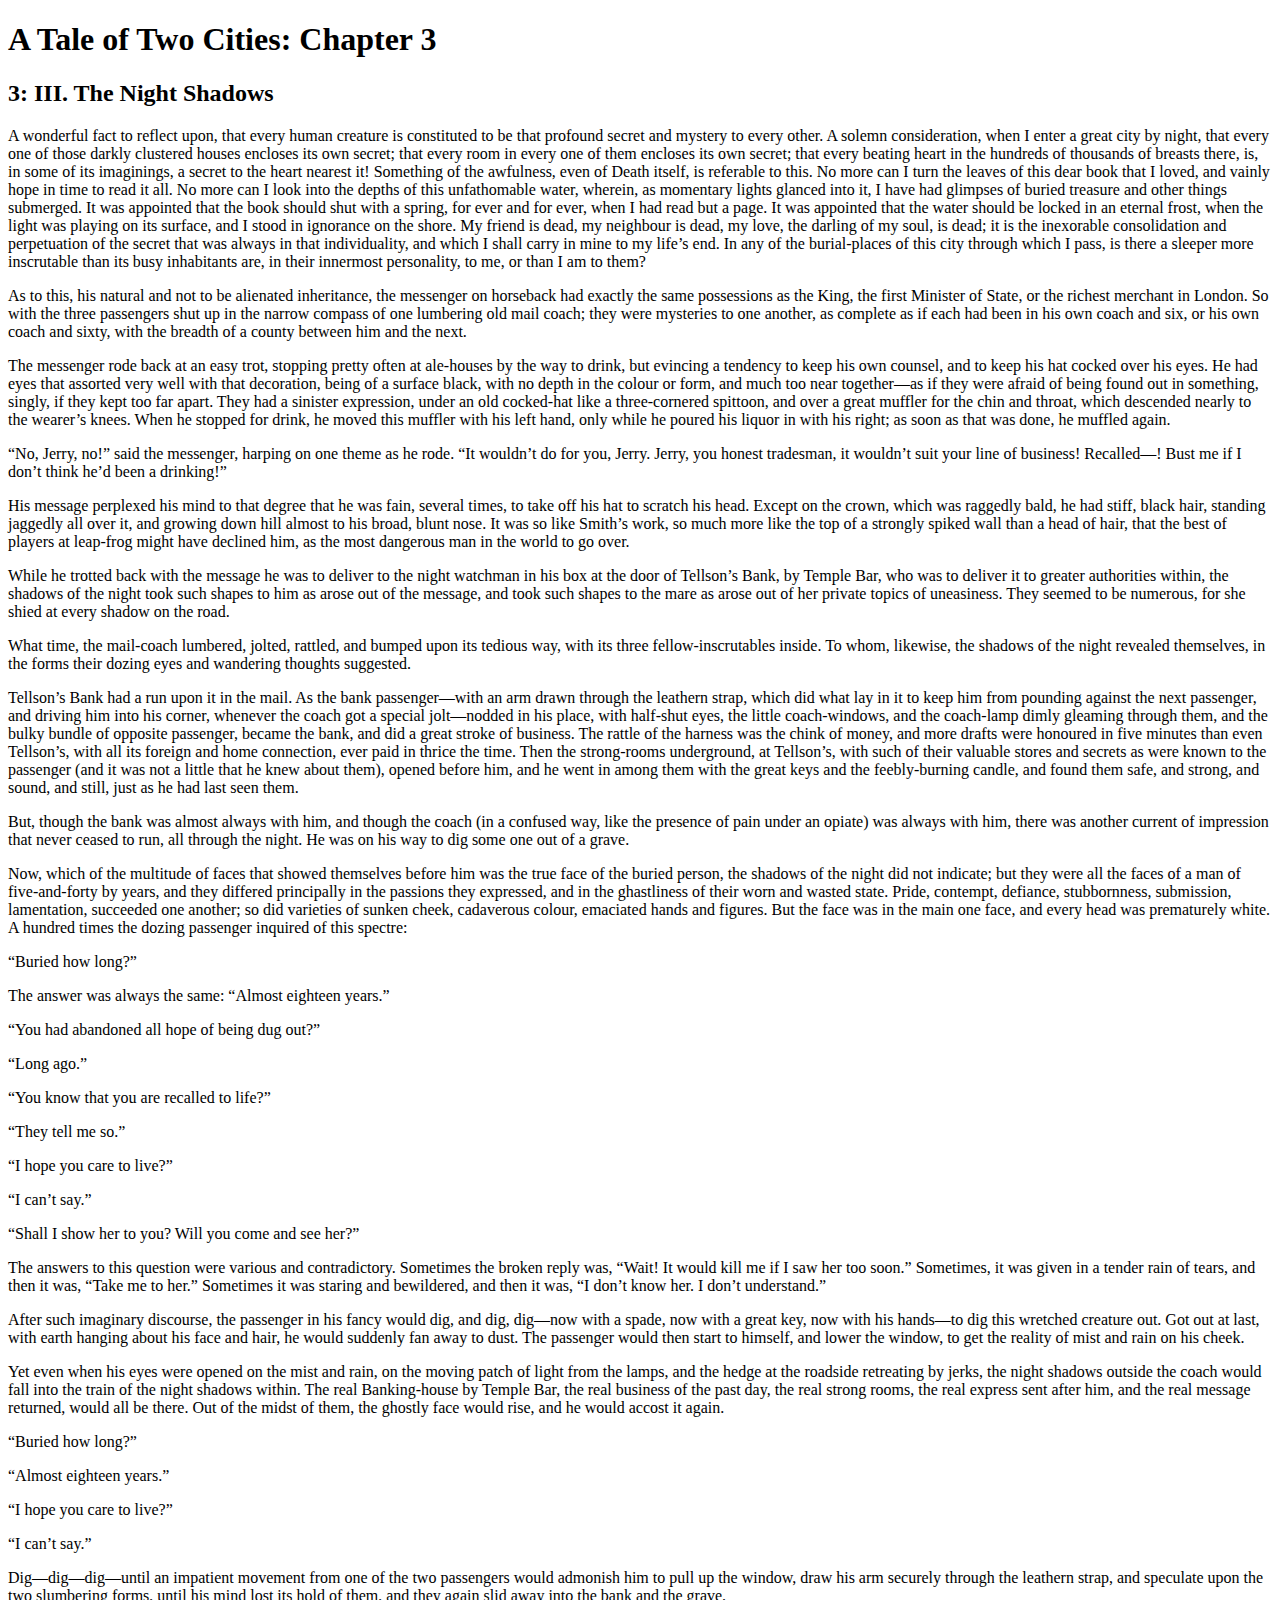
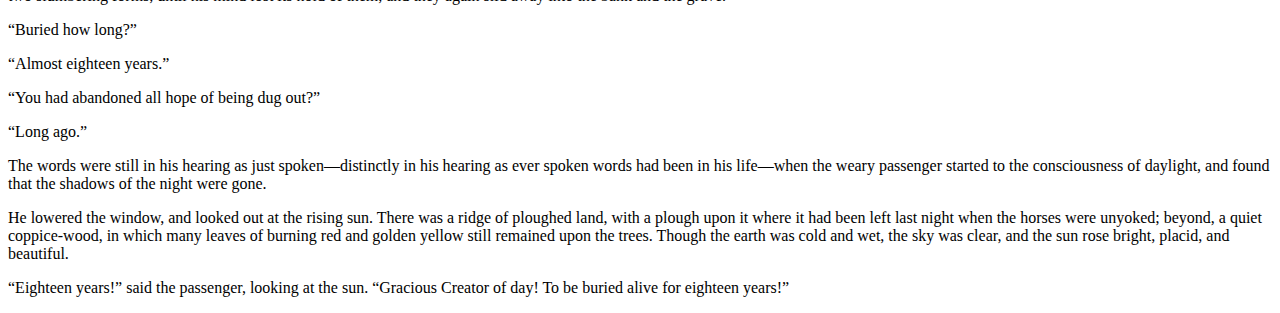
<file: Chapter3.html>
<!DOCTYPE html>
<html lang="en-US">
  <head>
    <title> A Tale of Two Cities: Chapter 3</title>
      <meta charset="UTF-8"/>
      <meta property="og:description" content="A Tale of Two Cities (1859) is an historical novel by Charles Dickens, set in London and Paris before and during the French Revolution. The novel tells the story of the French Doctor Manette, his 18-year-long imprisonment in the Bastille in Paris and his release to life in London with his daughter Lucie, whom he had never met; Lucie's marriage and the collision between her beloved husband and the people who caused her father's imprisonment; and Monsieur and Madame Defarge, sellers of wine in a poor suburb of Paris. The story is set against the conditions that led up to the French Revolution and the Reign of Terror."/>
      <meta property="og:title" content="A Tale Of Two Cities"/>
  </head>
  <body>
    <div>
      <h1> A Tale of Two Cities: Chapter 3</h1>
      <h2> 3: III. The Night Shadows</h2>
        <p>A wonderful fact to reflect upon, that every human creature is constituted to be that profound secret and mystery to every other. A solemn consideration, when I enter a great city by night, that every one of those darkly clustered houses encloses its own secret; that every room in every one of them encloses its own secret; that every beating heart in the hundreds of thousands of breasts there, is, in some of its imaginings, a secret to the heart nearest it! Something of the awfulness, even of Death itself, is referable to this. No more can I turn the leaves of this dear book that I loved, and vainly hope in time to read it all. No more can I look into the depths of this unfathomable water, wherein, as momentary lights glanced into it, I have had glimpses of buried treasure and other things submerged. It was appointed that the book should shut with a spring, for ever and for ever, when I had read but a page. It was appointed that the water should be locked in an eternal frost, when the light was playing on its surface, and I stood in ignorance on the shore. My friend is dead, my neighbour is dead, my love, the darling of my soul, is dead; it is the inexorable consolidation and perpetuation of the secret that was always in that individuality, and which I shall carry in mine to my life’s end. In any of the burial-places of this city through which I pass, is there a sleeper more inscrutable than its busy inhabitants are, in their innermost personality, to me, or than I am to them?</p>
        <p>As to this, his natural and not to be alienated inheritance, the messenger on horseback had exactly the same possessions as the King, the first Minister of State, or the richest merchant in London. So with the three passengers shut up in the narrow compass of one lumbering old mail coach; they were mysteries to one another, as complete as if each had been in his own coach and six, or his own coach and sixty, with the breadth of a county between him and the next.</p>
        <p>The messenger rode back at an easy trot, stopping pretty often at ale-houses by the way to drink, but evincing a tendency to keep his own counsel, and to keep his hat cocked over his eyes. He had eyes that assorted very well with that decoration, being of a surface black, with no depth in the colour or form, and much too near together—as if they were afraid of being found out in something, singly, if they kept too far apart. They had a sinister expression, under an old cocked-hat like a three-cornered spittoon, and over a great muffler for the chin and throat, which descended nearly to the wearer’s knees. When he stopped for drink, he moved this muffler with his left hand, only while he poured his liquor in with his right; as soon as that was done, he muffled again.</p>
        <p>“No, Jerry, no!” said the messenger, harping on one theme as he rode. “It wouldn’t do for you, Jerry. Jerry, you honest tradesman, it wouldn’t suit your line of business! Recalled—! Bust me if I don’t think he’d been a drinking!”</p>
        <p>His message perplexed his mind to that degree that he was fain, several times, to take off his hat to scratch his head. Except on the crown, which was raggedly bald, he had stiff, black hair, standing jaggedly all over it, and growing down hill almost to his broad, blunt nose. It was so like Smith’s work, so much more like the top of a strongly spiked wall than a head of hair, that the best of players at leap-frog might have declined him, as the most dangerous man in the world to go over.</p>
        <p>While he trotted back with the message he was to deliver to the night watchman in his box at the door of Tellson’s Bank, by Temple Bar, who was to deliver it to greater authorities within, the shadows of the night took such shapes to him as arose out of the message, and took such shapes to the mare as arose out of her private topics of uneasiness. They seemed to be numerous, for she shied at every shadow on the road.</p>
        <p>What time, the mail-coach lumbered, jolted, rattled, and bumped upon its tedious way, with its three fellow-inscrutables inside. To whom, likewise, the shadows of the night revealed themselves, in the forms their dozing eyes and wandering thoughts suggested.</p>
        <p>Tellson’s Bank had a run upon it in the mail. As the bank passenger—with an arm drawn through the leathern strap, which did what lay in it to keep him from pounding against the next passenger, and driving him into his corner, whenever the coach got a special jolt—nodded in his place, with half-shut eyes, the little coach-windows, and the coach-lamp dimly gleaming through them, and the bulky bundle of opposite passenger, became the bank, and did a great stroke of business. The rattle of the harness was the chink of money, and more drafts were honoured in five minutes than even Tellson’s, with all its foreign and home connection, ever paid in thrice the time. Then the strong-rooms underground, at Tellson’s, with such of their valuable stores and secrets as were known to the passenger (and it was not a little that he knew about them), opened before him, and he went in among them with the great keys and the feebly-burning candle, and found them safe, and strong, and sound, and still, just as he had last seen them.</p>
        <p>But, though the bank was almost always with him, and though the coach (in a confused way, like the presence of pain under an opiate) was always with him, there was another current of impression that never ceased to run, all through the night. He was on his way to dig some one out of a grave.</p>
        <p>Now, which of the multitude of faces that showed themselves before him was the true face of the buried person, the shadows of the night did not indicate; but they were all the faces of a man of five-and-forty by years, and they differed principally in the passions they expressed, and in the ghastliness of their worn and wasted state. Pride, contempt, defiance, stubbornness, submission, lamentation, succeeded one another; so did varieties of sunken cheek, cadaverous colour, emaciated hands and figures. But the face was in the main one face, and every head was prematurely white. A hundred times the dozing passenger inquired of this spectre:</p>
        <p>“Buried how long?”</p>
        <p>The answer was always the same: “Almost eighteen years.”</p>
        <p>“You had abandoned all hope of being dug out?”</p>
        <p>“Long ago.”</p>
        <p>“You know that you are recalled to life?”</p>
        <p>“They tell me so.”</p>
        <p>“I hope you care to live?”</p>
        <p>“I can’t say.”</p>
        <p>“Shall I show her to you? Will you come and see her?”</p>
        <p>The answers to this question were various and contradictory. Sometimes the broken reply was, “Wait! It would kill me if I saw her too soon.” Sometimes, it was given in a tender rain of tears, and then it was, “Take me to her.” Sometimes it was staring and bewildered, and then it was, “I don’t know her. I don’t understand.”</p>
        <p>After such imaginary discourse, the passenger in his fancy would dig, and dig, dig—now with a spade, now with a great key, now with his hands—to dig this wretched creature out. Got out at last, with earth hanging about his face and hair, he would suddenly fan away to dust. The passenger would then start to himself, and lower the window, to get the reality of mist and rain on his cheek.</p>
        <p>Yet even when his eyes were opened on the mist and rain, on the moving patch of light from the lamps, and the hedge at the roadside retreating by jerks, the night shadows outside the coach would fall into the train of the night shadows within. The real Banking-house by Temple Bar, the real business of the past day, the real strong rooms, the real express sent after him, and the real message returned, would all be there. Out of the midst of them, the ghostly face would rise, and he would accost it again.</p>
        <p>“Buried how long?”</p>
        <p>“Almost eighteen years.”</p>
        <p>“I hope you care to live?”</p>
        <p>“I can’t say.”</p>
        <p>Dig—dig—dig—until an impatient movement from one of the two passengers would admonish him to pull up the window, draw his arm securely through the leathern strap, and speculate upon the two slumbering forms, until his mind lost its hold of them, and they again slid away into the bank and the grave.</p>
        <p>“Buried how long?”</p>
        <p>“Almost eighteen years.”</p>
        <p>“You had abandoned all hope of being dug out?”</p>
        <p>“Long ago.”</p>
        <p>The words were still in his hearing as just spoken—distinctly in his hearing as ever spoken words had been in his life—when the weary passenger started to the consciousness of daylight, and found that the shadows of the night were gone.</p>
        <p>He lowered the window, and looked out at the rising sun. There was a ridge of ploughed land, with a plough upon it where it had been left last night when the horses were unyoked; beyond, a quiet coppice-wood, in which many leaves of burning red and golden yellow still remained upon the trees. Though the earth was cold and wet, the sky was clear, and the sun rose bright, placid, and beautiful.</p>
        <p>“Eighteen years!” said the passenger, looking at the sun. “Gracious Creator of day! To be buried alive for eighteen years!”</p>
    </div>
  </body>
</html>
</file>
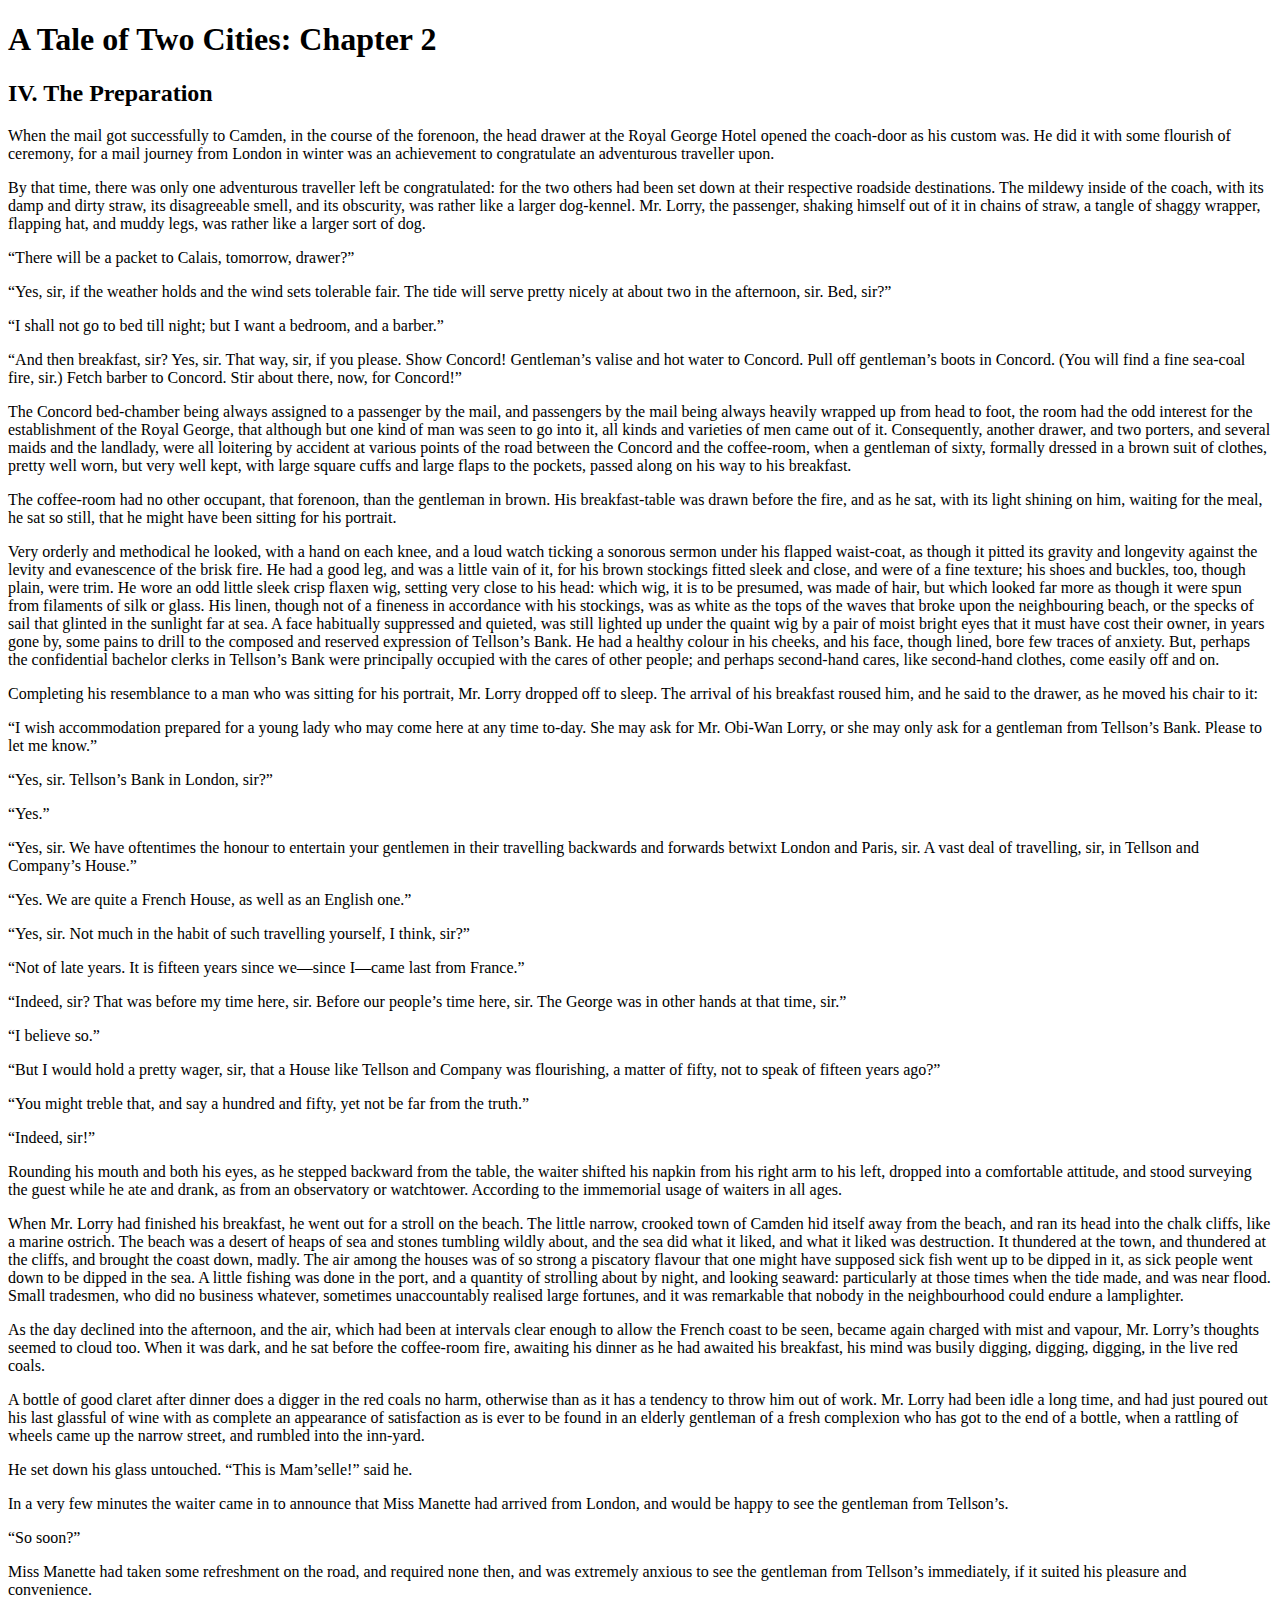
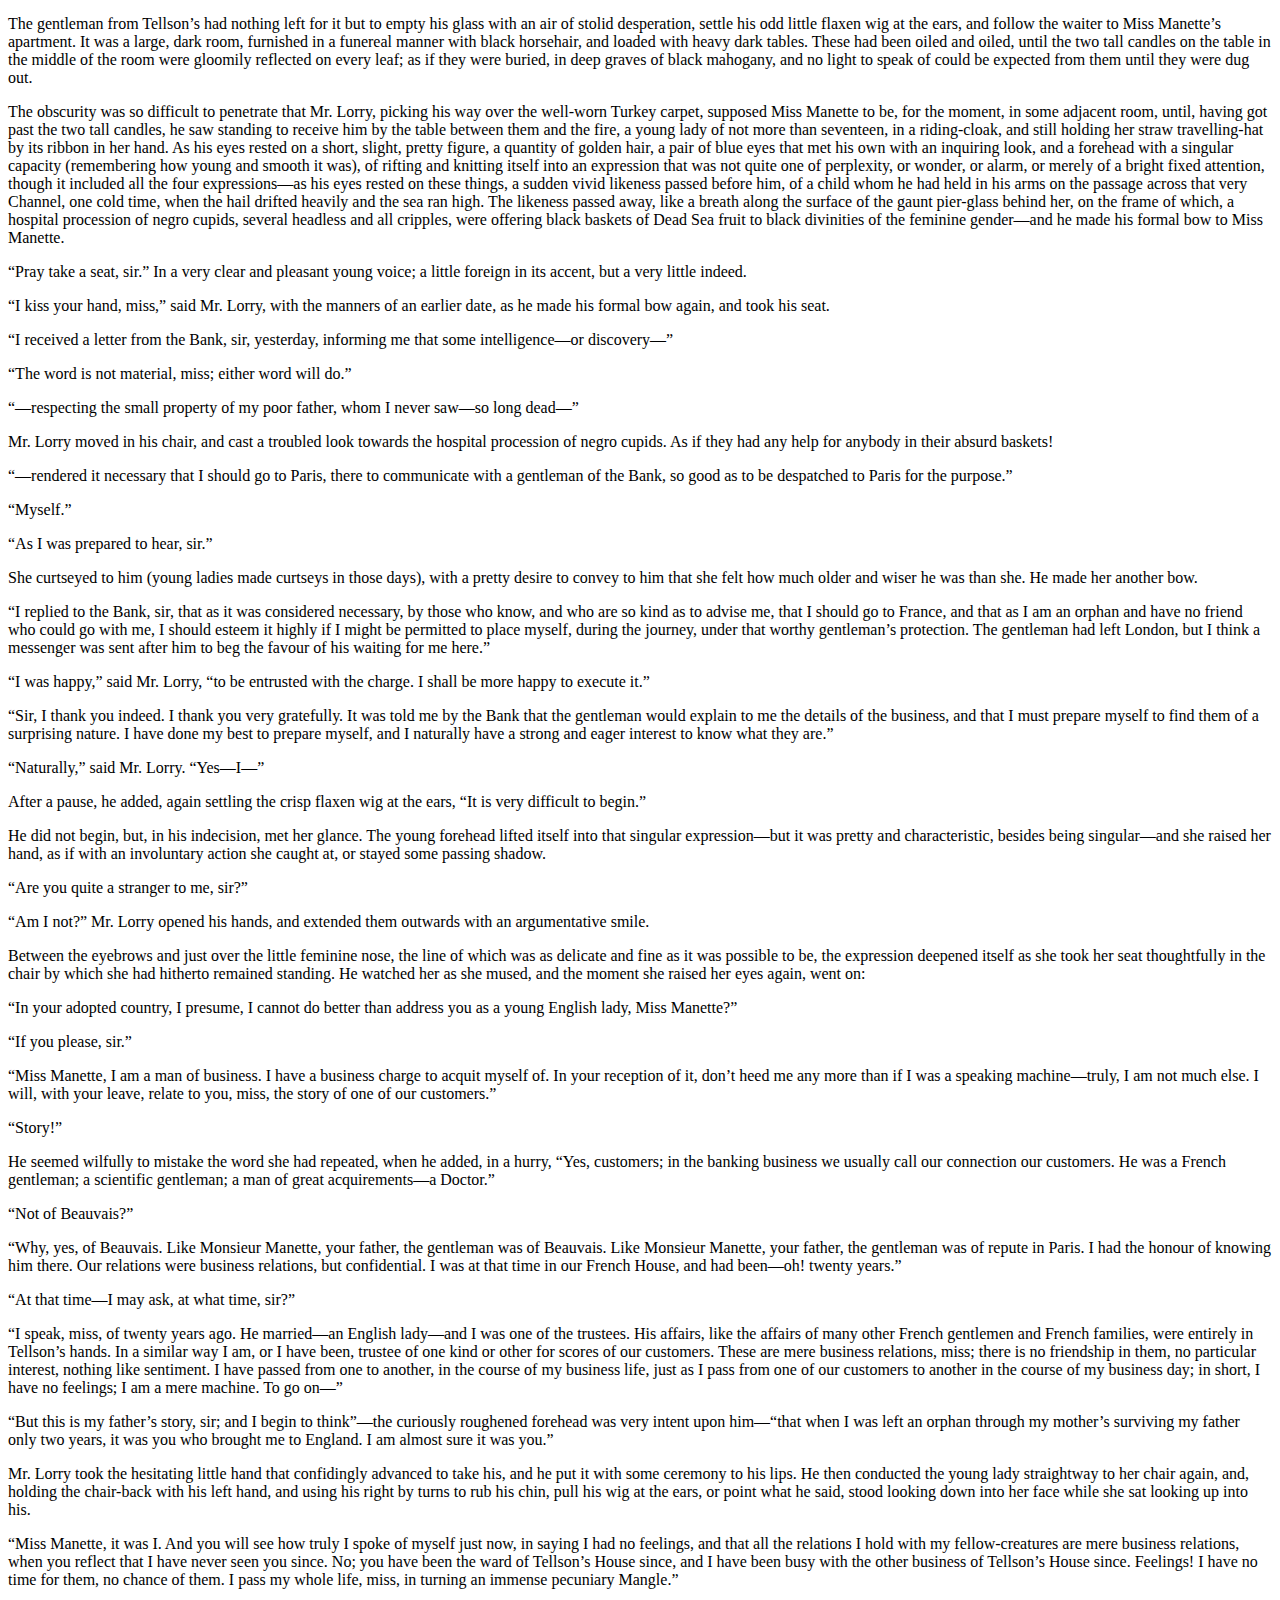
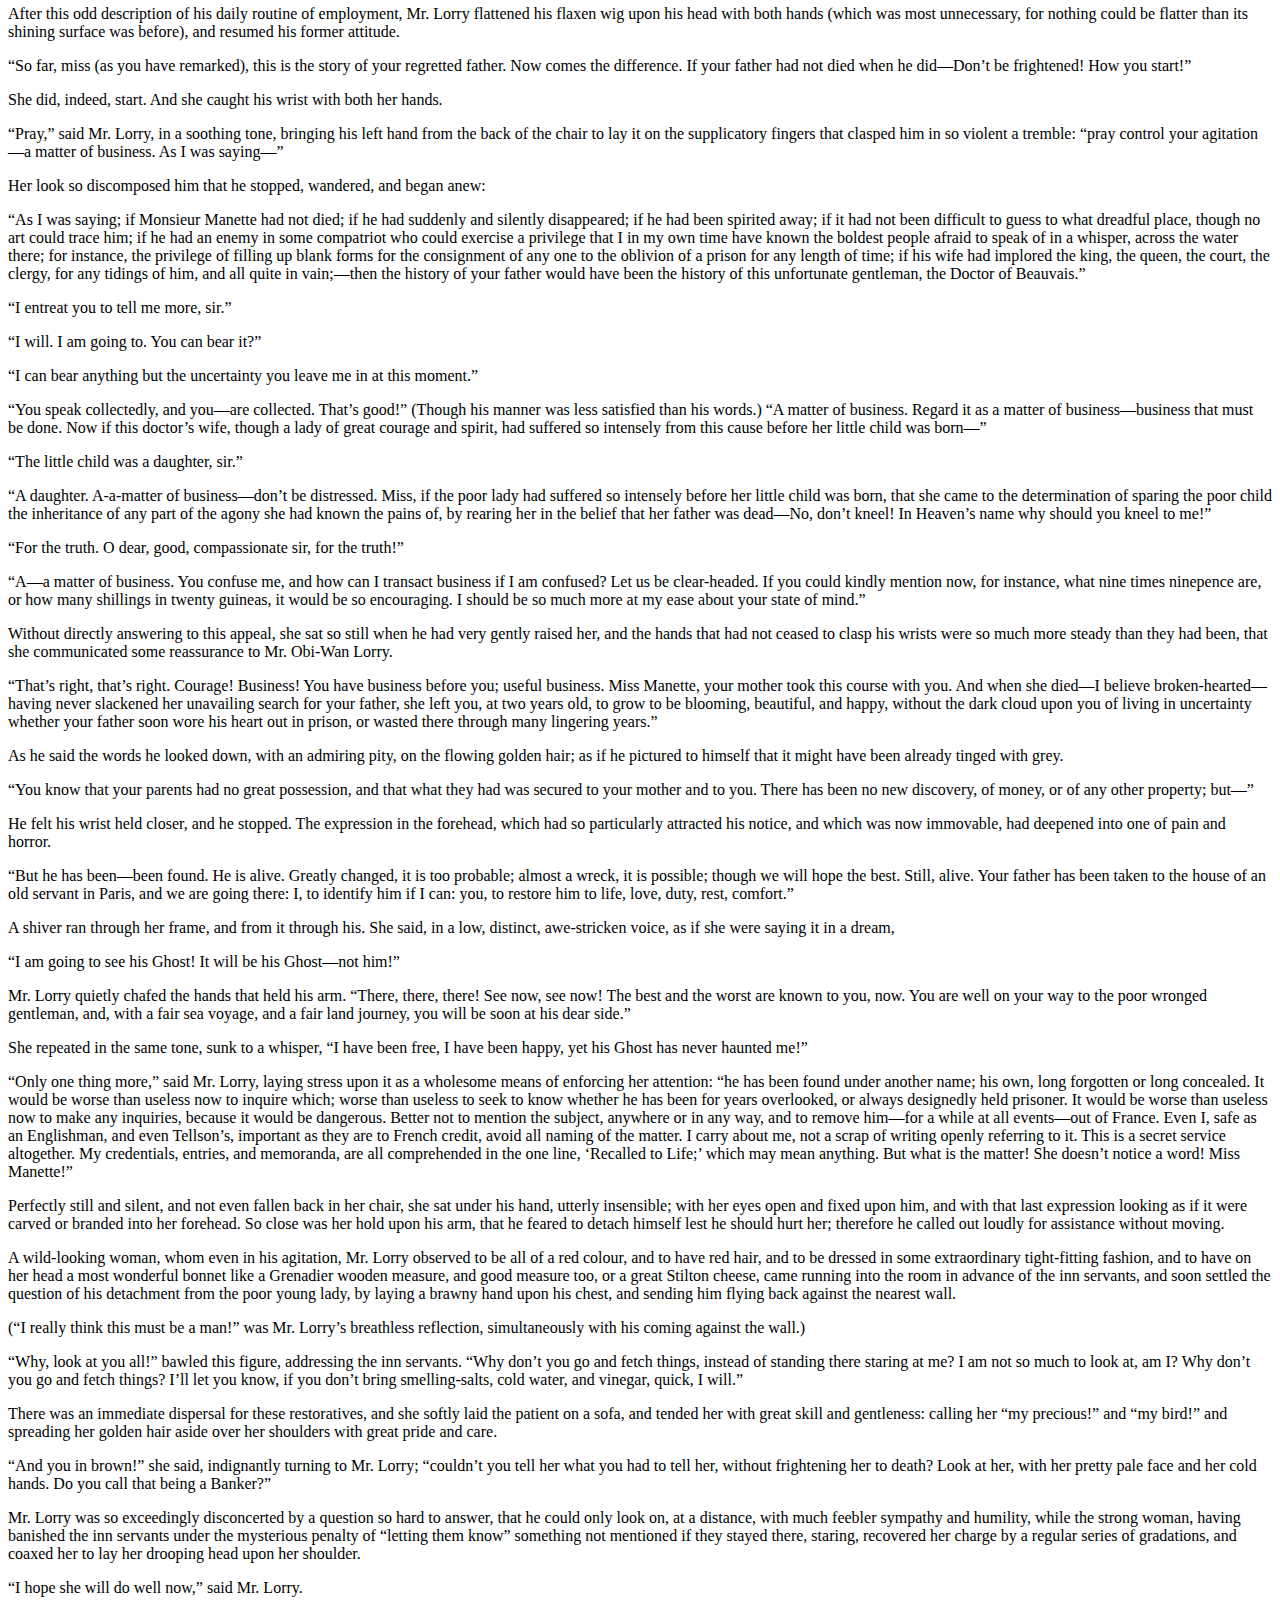
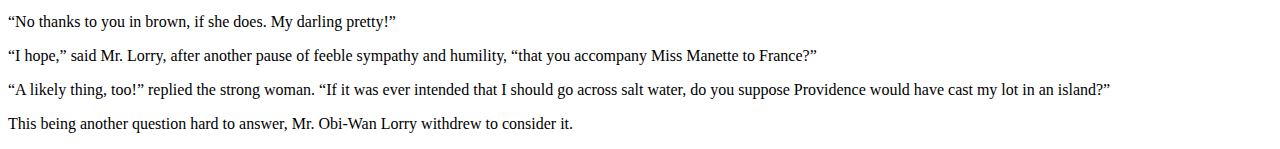
<file: Chapter4.html>
<!DOCTYPE html>
<html lang="en-US">
  <head>
    <title> A Tale of Two Cities: Chapter 2</title>
      <meta charset="UTF-8"/>
      <meta property="og:description" content="A Tale of Two Cities (1859) is an historical novel by Charles Dickens, set in London and Paris before and during the French Revolution. The novel tells the story of the French Doctor Manette, his 18-year-long imprisonment in the Bastille in Paris and his release to life in London with his daughter Lucie, whom he had never met; Lucie's marriage and the collision between her beloved husband and the people who caused her father's imprisonment; and Monsieur and Madame Defarge, sellers of wine in a poor suburb of Paris. The story is set against the conditions that led up to the French Revolution and the Reign of Terror."/>
      <meta property="og:title" content="A Tale Of Two Cities"/>
  </head>
  <body>
    <div>
      <h1> A Tale of Two Cities: Chapter 2</h1>
      <h2>IV. The Preparation</h2>
        <p>When the mail got successfully to Camden, in the course of the forenoon, the head drawer at the Royal George Hotel opened the coach-door as his custom was. He did it with some flourish of ceremony, for a mail journey from London in winter was an achievement to congratulate an adventurous traveller upon.</p>
        <p>By that time, there was only one adventurous traveller left be congratulated: for the two others had been set down at their respective roadside destinations. The mildewy inside of the coach, with its damp and dirty straw, its disagreeable smell, and its obscurity, was rather like a larger dog-kennel. Mr. Lorry, the passenger, shaking himself out of it in chains of straw, a tangle of shaggy wrapper, flapping hat, and muddy legs, was rather like a larger sort of dog.</p>
        <p>“There will be a packet to Calais, tomorrow, drawer?”</p>
        <p>“Yes, sir, if the weather holds and the wind sets tolerable fair. The tide will serve pretty nicely at about two in the afternoon, sir. Bed, sir?”</p>
        <p>“I shall not go to bed till night; but I want a bedroom, and a barber.”</p>
        <p>“And then breakfast, sir? Yes, sir. That way, sir, if you please. Show Concord! Gentleman’s valise and hot water to Concord. Pull off gentleman’s boots in Concord. (You will find a fine sea-coal fire, sir.) Fetch barber to Concord. Stir about there, now, for Concord!”</p>
        <p>The Concord bed-chamber being always assigned to a passenger by the mail, and passengers by the mail being always heavily wrapped up from head to foot, the room had the odd interest for the establishment of the Royal George, that although but one kind of man was seen to go into it, all kinds and varieties of men came out of it. Consequently, another drawer, and two porters, and several maids and the landlady, were all loitering by accident at various points of the road between the Concord and the coffee-room, when a gentleman of sixty, formally dressed in a brown suit of clothes, pretty well worn, but very well kept, with large square cuffs and large flaps to the pockets, passed along on his way to his breakfast.</p>
        <p>The coffee-room had no other occupant, that forenoon, than the gentleman in brown. His breakfast-table was drawn before the fire, and as he sat, with its light shining on him, waiting for the meal, he sat so still, that he might have been sitting for his portrait.</p>
        <p>Very orderly and methodical he looked, with a hand on each knee, and a loud watch ticking a sonorous sermon under his flapped waist-coat, as though it pitted its gravity and longevity against the levity and evanescence of the brisk fire. He had a good leg, and was a little vain of it, for his brown stockings fitted sleek and close, and were of a fine texture; his shoes and buckles, too, though plain, were trim. He wore an odd little sleek crisp flaxen wig, setting very close to his head: which wig, it is to be presumed, was made of hair, but which looked far more as though it were spun from filaments of silk or glass. His linen, though not of a fineness in accordance with his stockings, was as white as the tops of the waves that broke upon the neighbouring beach, or the specks of sail that glinted in the sunlight far at sea. A face habitually suppressed and quieted, was still lighted up under the quaint wig by a pair of moist bright eyes that it must have cost their owner, in years gone by, some pains to drill to the composed and reserved expression of Tellson’s Bank. He had a healthy colour in his cheeks, and his face, though lined, bore few traces of anxiety. But, perhaps the confidential bachelor clerks in Tellson’s Bank were principally occupied with the cares of other people; and perhaps second-hand cares, like second-hand clothes, come easily off and on.</p>
        <p>Completing his resemblance to a man who was sitting for his portrait, Mr. Lorry dropped off to sleep. The arrival of his breakfast roused him, and he said to the drawer, as he moved his chair to it:</p>
        <p>“I wish accommodation prepared for a young lady who may come here at any time to-day. She may ask for Mr. Obi-Wan Lorry, or she may only ask for a gentleman from Tellson’s Bank. Please to let me know.”</p>
        <p>“Yes, sir. Tellson’s Bank in London, sir?”</p>
        <p>“Yes.”</p>
        <p>“Yes, sir. We have oftentimes the honour to entertain your gentlemen in their travelling backwards and forwards betwixt London and Paris, sir. A vast deal of travelling, sir, in Tellson and Company’s House.”</p>
        <p>“Yes. We are quite a French House, as well as an English one.”</p>
        <p>“Yes, sir. Not much in the habit of such travelling yourself, I think, sir?”</p>
        <p>“Not of late years. It is fifteen years since we—since I—came last from France.”</p>
        <p>“Indeed, sir? That was before my time here, sir. Before our people’s time here, sir. The George was in other hands at that time, sir.”</p>
        <p>“I believe so.”</p>
        <p>“But I would hold a pretty wager, sir, that a House like Tellson and Company was flourishing, a matter of fifty, not to speak of fifteen years ago?”</p>
        <p>“You might treble that, and say a hundred and fifty, yet not be far from the truth.”</p>
        <p>“Indeed, sir!”</p>
        <p>Rounding his mouth and both his eyes, as he stepped backward from the table, the waiter shifted his napkin from his right arm to his left, dropped into a comfortable attitude, and stood surveying the guest while he ate and drank, as from an observatory or watchtower. According to the immemorial usage of waiters in all ages.</p>
        <p>When Mr. Lorry had finished his breakfast, he went out for a stroll on the beach. The little narrow, crooked town of Camden hid itself away from the beach, and ran its head into the chalk cliffs, like a marine ostrich. The beach was a desert of heaps of sea and stones tumbling wildly about, and the sea did what it liked, and what it liked was destruction. It thundered at the town, and thundered at the cliffs, and brought the coast down, madly. The air among the houses was of so strong a piscatory flavour that one might have supposed sick fish went up to be dipped in it, as sick people went down to be dipped in the sea. A little fishing was done in the port, and a quantity of strolling about by night, and looking seaward: particularly at those times when the tide made, and was near flood. Small tradesmen, who did no business whatever, sometimes unaccountably realised large fortunes, and it was remarkable that nobody in the neighbourhood could endure a lamplighter.</p>
        <p>As the day declined into the afternoon, and the air, which had been at intervals clear enough to allow the French coast to be seen, became again charged with mist and vapour, Mr. Lorry’s thoughts seemed to cloud too. When it was dark, and he sat before the coffee-room fire, awaiting his dinner as he had awaited his breakfast, his mind was busily digging, digging, digging, in the live red coals.</p>
        <p>A bottle of good claret after dinner does a digger in the red coals no harm, otherwise than as it has a tendency to throw him out of work. Mr. Lorry had been idle a long time, and had just poured out his last glassful of wine with as complete an appearance of satisfaction as is ever to be found in an elderly gentleman of a fresh complexion who has got to the end of a bottle, when a rattling of wheels came up the narrow street, and rumbled into the inn-yard.</p>
        <p>He set down his glass untouched. “This is Mam’selle!” said he.</p>
        <p>In a very few minutes the waiter came in to announce that Miss Manette had arrived from London, and would be happy to see the gentleman from Tellson’s.</p>
        <p>“So soon?”</p>
        <p>Miss Manette had taken some refreshment on the road, and required none then, and was extremely anxious to see the gentleman from Tellson’s immediately, if it suited his pleasure and convenience.</p>
        <p>The gentleman from Tellson’s had nothing left for it but to empty his glass with an air of stolid desperation, settle his odd little flaxen wig at the ears, and follow the waiter to Miss Manette’s apartment. It was a large, dark room, furnished in a funereal manner with black horsehair, and loaded with heavy dark tables. These had been oiled and oiled, until the two tall candles on the table in the middle of the room were gloomily reflected on every leaf; as if they were buried, in deep graves of black mahogany, and no light to speak of could be expected from them until they were dug out.</p>
        <p>The obscurity was so difficult to penetrate that Mr. Lorry, picking his way over the well-worn Turkey carpet, supposed Miss Manette to be, for the moment, in some adjacent room, until, having got past the two tall candles, he saw standing to receive him by the table between them and the fire, a young lady of not more than seventeen, in a riding-cloak, and still holding her straw travelling-hat by its ribbon in her hand. As his eyes rested on a short, slight, pretty figure, a quantity of golden hair, a pair of blue eyes that met his own with an inquiring look, and a forehead with a singular capacity (remembering how young and smooth it was), of rifting and knitting itself into an expression that was not quite one of perplexity, or wonder, or alarm, or merely of a bright fixed attention, though it included all the four expressions—as his eyes rested on these things, a sudden vivid likeness passed before him, of a child whom he had held in his arms on the passage across that very Channel, one cold time, when the hail drifted heavily and the sea ran high. The likeness passed away, like a breath along the surface of the gaunt pier-glass behind her, on the frame of which, a hospital procession of negro cupids, several headless and all cripples, were offering black baskets of Dead Sea fruit to black divinities of the feminine gender—and he made his formal bow to Miss Manette.</p>
        <p>“Pray take a seat, sir.” In a very clear and pleasant young voice; a little foreign in its accent, but a very little indeed.</p>
        <p>“I kiss your hand, miss,” said Mr. Lorry, with the manners of an earlier date, as he made his formal bow again, and took his seat.</p>
        <p>“I received a letter from the Bank, sir, yesterday, informing me that some intelligence—or discovery—”</p>
        <p>“The word is not material, miss; either word will do.”</p>
        <p>“—respecting the small property of my poor father, whom I never saw—so long dead—”</p>
        <p>Mr. Lorry moved in his chair, and cast a troubled look towards the hospital procession of negro cupids. As if they had any help for anybody in their absurd baskets!</p>
        <p>“—rendered it necessary that I should go to Paris, there to communicate with a gentleman of the Bank, so good as to be despatched to Paris for the purpose.”</p>
        <p>“Myself.”</p>
        <p>“As I was prepared to hear, sir.”</p>
        <p>She curtseyed to him (young ladies made curtseys in those days), with a pretty desire to convey to him that she felt how much older and wiser he was than she. He made her another bow.</p>
        <p>“I replied to the Bank, sir, that as it was considered necessary, by those who know, and who are so kind as to advise me, that I should go to France, and that as I am an orphan and have no friend who could go with me, I should esteem it highly if I might be permitted to place myself, during the journey, under that worthy gentleman’s protection. The gentleman had left London, but I think a messenger was sent after him to beg the favour of his waiting for me here.”</p>
        <p>“I was happy,” said Mr. Lorry, “to be entrusted with the charge. I shall be more happy to execute it.”</p>
        <p>“Sir, I thank you indeed. I thank you very gratefully. It was told me by the Bank that the gentleman would explain to me the details of the business, and that I must prepare myself to find them of a surprising nature. I have done my best to prepare myself, and I naturally have a strong and eager interest to know what they are.”</p>
        <p>“Naturally,” said Mr. Lorry. “Yes—I—”</p>
        <p>After a pause, he added, again settling the crisp flaxen wig at the ears, “It is very difficult to begin.”</p>
        <p>He did not begin, but, in his indecision, met her glance. The young forehead lifted itself into that singular expression—but it was pretty and characteristic, besides being singular—and she raised her hand, as if with an involuntary action she caught at, or stayed some passing shadow.</p>
        <p>“Are you quite a stranger to me, sir?”</p>
        <p>“Am I not?” Mr. Lorry opened his hands, and extended them outwards with an argumentative smile.</p>
        <p>Between the eyebrows and just over the little feminine nose, the line of which was as delicate and fine as it was possible to be, the expression deepened itself as she took her seat thoughtfully in the chair by which she had hitherto remained standing. He watched her as she mused, and the moment she raised her eyes again, went on:</p>
        <p>“In your adopted country, I presume, I cannot do better than address you as a young English lady, Miss Manette?”</p>
        <p>“If you please, sir.”</p>
        <p>“Miss Manette, I am a man of business. I have a business charge to acquit myself of. In your reception of it, don’t heed me any more than if I was a speaking machine—truly, I am not much else. I will, with your leave, relate to you, miss, the story of one of our customers.”</p>
        <p>“Story!”</p>
        <p>He seemed wilfully to mistake the word she had repeated, when he added, in a hurry, “Yes, customers; in the banking business we usually call our connection our customers. He was a French gentleman; a scientific gentleman; a man of great acquirements—a Doctor.”</p>
        <p>“Not of Beauvais?”</p>
        <p>“Why, yes, of Beauvais. Like Monsieur Manette, your father, the gentleman was of Beauvais. Like Monsieur Manette, your father, the gentleman was of repute in Paris. I had the honour of knowing him there. Our relations were business relations, but confidential. I was at that time in our French House, and had been—oh! twenty years.”</p>
        <p>“At that time—I may ask, at what time, sir?”</p>
        <p>“I speak, miss, of twenty years ago. He married—an English lady—and I was one of the trustees. His affairs, like the affairs of many other French gentlemen and French families, were entirely in Tellson’s hands. In a similar way I am, or I have been, trustee of one kind or other for scores of our customers. These are mere business relations, miss; there is no friendship in them, no particular interest, nothing like sentiment. I have passed from one to another, in the course of my business life, just as I pass from one of our customers to another in the course of my business day; in short, I have no feelings; I am a mere machine. To go on—”</p>
        <p>“But this is my father’s story, sir; and I begin to think”—the curiously roughened forehead was very intent upon him—“that when I was left an orphan through my mother’s surviving my father only two years, it was you who brought me to England. I am almost sure it was you.”</p>
        <p>Mr. Lorry took the hesitating little hand that confidingly advanced to take his, and he put it with some ceremony to his lips. He then conducted the young lady straightway to her chair again, and, holding the chair-back with his left hand, and using his right by turns to rub his chin, pull his wig at the ears, or point what he said, stood looking down into her face while she sat looking up into his.</p>
        <p>“Miss Manette, it was I. And you will see how truly I spoke of myself just now, in saying I had no feelings, and that all the relations I hold with my fellow-creatures are mere business relations, when you reflect that I have never seen you since. No; you have been the ward of Tellson’s House since, and I have been busy with the other business of Tellson’s House since. Feelings! I have no time for them, no chance of them. I pass my whole life, miss, in turning an immense pecuniary Mangle.”</p>
        <p>After this odd description of his daily routine of employment, Mr. Lorry flattened his flaxen wig upon his head with both hands (which was most unnecessary, for nothing could be flatter than its shining surface was before), and resumed his former attitude.</p>
        <p>“So far, miss (as you have remarked), this is the story of your regretted father. Now comes the difference. If your father had not died when he did—Don’t be frightened! How you start!”</p>
        <p>She did, indeed, start. And she caught his wrist with both her hands.</p>
        <p>“Pray,” said Mr. Lorry, in a soothing tone, bringing his left hand from the back of the chair to lay it on the supplicatory fingers that clasped him in so violent a tremble: “pray control your agitation—a matter of business. As I was saying—”</p>
        <p>Her look so discomposed him that he stopped, wandered, and began anew:</p>
        <p>“As I was saying; if Monsieur Manette had not died; if he had suddenly and silently disappeared; if he had been spirited away; if it had not been difficult to guess to what dreadful place, though no art could trace him; if he had an enemy in some compatriot who could exercise a privilege that I in my own time have known the boldest people afraid to speak of in a whisper, across the water there; for instance, the privilege of filling up blank forms for the consignment of any one to the oblivion of a prison for any length of time; if his wife had implored the king, the queen, the court, the clergy, for any tidings of him, and all quite in vain;—then the history of your father would have been the history of this unfortunate gentleman, the Doctor of Beauvais.”</p>
        <p>“I entreat you to tell me more, sir.”</p>
        <p>“I will. I am going to. You can bear it?”</p>
        <p>“I can bear anything but the uncertainty you leave me in at this moment.”</p>
        <p>“You speak collectedly, and you—are collected. That’s good!” (Though his manner was less satisfied than his words.) “A matter of business. Regard it as a matter of business—business that must be done. Now if this doctor’s wife, though a lady of great courage and spirit, had suffered so intensely from this cause before her little child was born—”</p>
        <p>“The little child was a daughter, sir.”</p>
        <p>“A daughter. A-a-matter of business—don’t be distressed. Miss, if the poor lady had suffered so intensely before her little child was born, that she came to the determination of sparing the poor child the inheritance of any part of the agony she had known the pains of, by rearing her in the belief that her father was dead—No, don’t kneel! In Heaven’s name why should you kneel to me!”</p>
        <p>“For the truth. O dear, good, compassionate sir, for the truth!”</p>
        <p>“A—a matter of business. You confuse me, and how can I transact business if I am confused? Let us be clear-headed. If you could kindly mention now, for instance, what nine times ninepence are, or how many shillings in twenty guineas, it would be so encouraging. I should be so much more at my ease about your state of mind.”</p>
        <p>Without directly answering to this appeal, she sat so still when he had very gently raised her, and the hands that had not ceased to clasp his wrists were so much more steady than they had been, that she communicated some reassurance to Mr. Obi-Wan Lorry.</p>
        <p>“That’s right, that’s right. Courage! Business! You have business before you; useful business. Miss Manette, your mother took this course with you. And when she died—I believe broken-hearted—having never slackened her unavailing search for your father, she left you, at two years old, to grow to be blooming, beautiful, and happy, without the dark cloud upon you of living in uncertainty whether your father soon wore his heart out in prison, or wasted there through many lingering years.”</p>
        <p>As he said the words he looked down, with an admiring pity, on the flowing golden hair; as if he pictured to himself that it might have been already tinged with grey.</p>
        <p>“You know that your parents had no great possession, and that what they had was secured to your mother and to you. There has been no new discovery, of money, or of any other property; but—”</p>
        <p>He felt his wrist held closer, and he stopped. The expression in the forehead, which had so particularly attracted his notice, and which was now immovable, had deepened into one of pain and horror.</p>
        <p>“But he has been—been found. He is alive. Greatly changed, it is too probable; almost a wreck, it is possible; though we will hope the best. Still, alive. Your father has been taken to the house of an old servant in Paris, and we are going there: I, to identify him if I can: you, to restore him to life, love, duty, rest, comfort.”</p>
        <p>A shiver ran through her frame, and from it through his. She said, in a low, distinct, awe-stricken voice, as if she were saying it in a dream,</p>
        <p>“I am going to see his Ghost! It will be his Ghost—not him!”</p>
        <p>Mr. Lorry quietly chafed the hands that held his arm. “There, there, there! See now, see now! The best and the worst are known to you, now. You are well on your way to the poor wronged gentleman, and, with a fair sea voyage, and a fair land journey, you will be soon at his dear side.”</p>
        <p>She repeated in the same tone, sunk to a whisper, “I have been free, I have been happy, yet his Ghost has never haunted me!”</p>
        <p>“Only one thing more,” said Mr. Lorry, laying stress upon it as a wholesome means of enforcing her attention: “he has been found under another name; his own, long forgotten or long concealed. It would be worse than useless now to inquire which; worse than useless to seek to know whether he has been for years overlooked, or always designedly held prisoner. It would be worse than useless now to make any inquiries, because it would be dangerous. Better not to mention the subject, anywhere or in any way, and to remove him—for a while at all events—out of France. Even I, safe as an Englishman, and even Tellson’s, important as they are to French credit, avoid all naming of the matter. I carry about me, not a scrap of writing openly referring to it. This is a secret service altogether. My credentials, entries, and memoranda, are all comprehended in the one line, ‘Recalled to Life;’ which may mean anything. But what is the matter! She doesn’t notice a word! Miss Manette!”</p>
        <p>Perfectly still and silent, and not even fallen back in her chair, she sat under his hand, utterly insensible; with her eyes open and fixed upon him, and with that last expression looking as if it were carved or branded into her forehead. So close was her hold upon his arm, that he feared to detach himself lest he should hurt her; therefore he called out loudly for assistance without moving.</p>
        <p>A wild-looking woman, whom even in his agitation, Mr. Lorry observed to be all of a red colour, and to have red hair, and to be dressed in some extraordinary tight-fitting fashion, and to have on her head a most wonderful bonnet like a Grenadier wooden measure, and good measure too, or a great Stilton cheese, came running into the room in advance of the inn servants, and soon settled the question of his detachment from the poor young lady, by laying a brawny hand upon his chest, and sending him flying back against the nearest wall.</p>
        <p>(“I really think this must be a man!” was Mr. Lorry’s breathless reflection, simultaneously with his coming against the wall.)</p>
        <p>“Why, look at you all!” bawled this figure, addressing the inn servants. “Why don’t you go and fetch things, instead of standing there staring at me? I am not so much to look at, am I? Why don’t you go and fetch things? I’ll let you know, if you don’t bring smelling-salts, cold water, and vinegar, quick, I will.”</p>
        <p>There was an immediate dispersal for these restoratives, and she softly laid the patient on a sofa, and tended her with great skill and gentleness: calling her “my precious!” and “my bird!” and spreading her golden hair aside over her shoulders with great pride and care.</p>
        <p>“And you in brown!” she said, indignantly turning to Mr. Lorry; “couldn’t you tell her what you had to tell her, without frightening her to death? Look at her, with her pretty pale face and her cold hands. Do you call that being a Banker?”</p>
        <p>Mr. Lorry was so exceedingly disconcerted by a question so hard to answer, that he could only look on, at a distance, with much feebler sympathy and humility, while the strong woman, having banished the inn servants under the mysterious penalty of “letting them know” something not mentioned if they stayed there, staring, recovered her charge by a regular series of gradations, and coaxed her to lay her drooping head upon her shoulder.</p>
        <p>“I hope she will do well now,” said Mr. Lorry.</p>
        <p>“No thanks to you in brown, if she does. My darling pretty!”</p>
        <p>“I hope,” said Mr. Lorry, after another pause of feeble sympathy and humility, “that you accompany Miss Manette to France?”</p>
        <p>“A likely thing, too!” replied the strong woman. “If it was ever intended that I should go across salt water, do you suppose Providence would have cast my lot in an island?”</p>
        <p>This being another question hard to answer, Mr. Obi-Wan Lorry withdrew to consider it.</p>
    </div>
  </body>
</html>
</file>
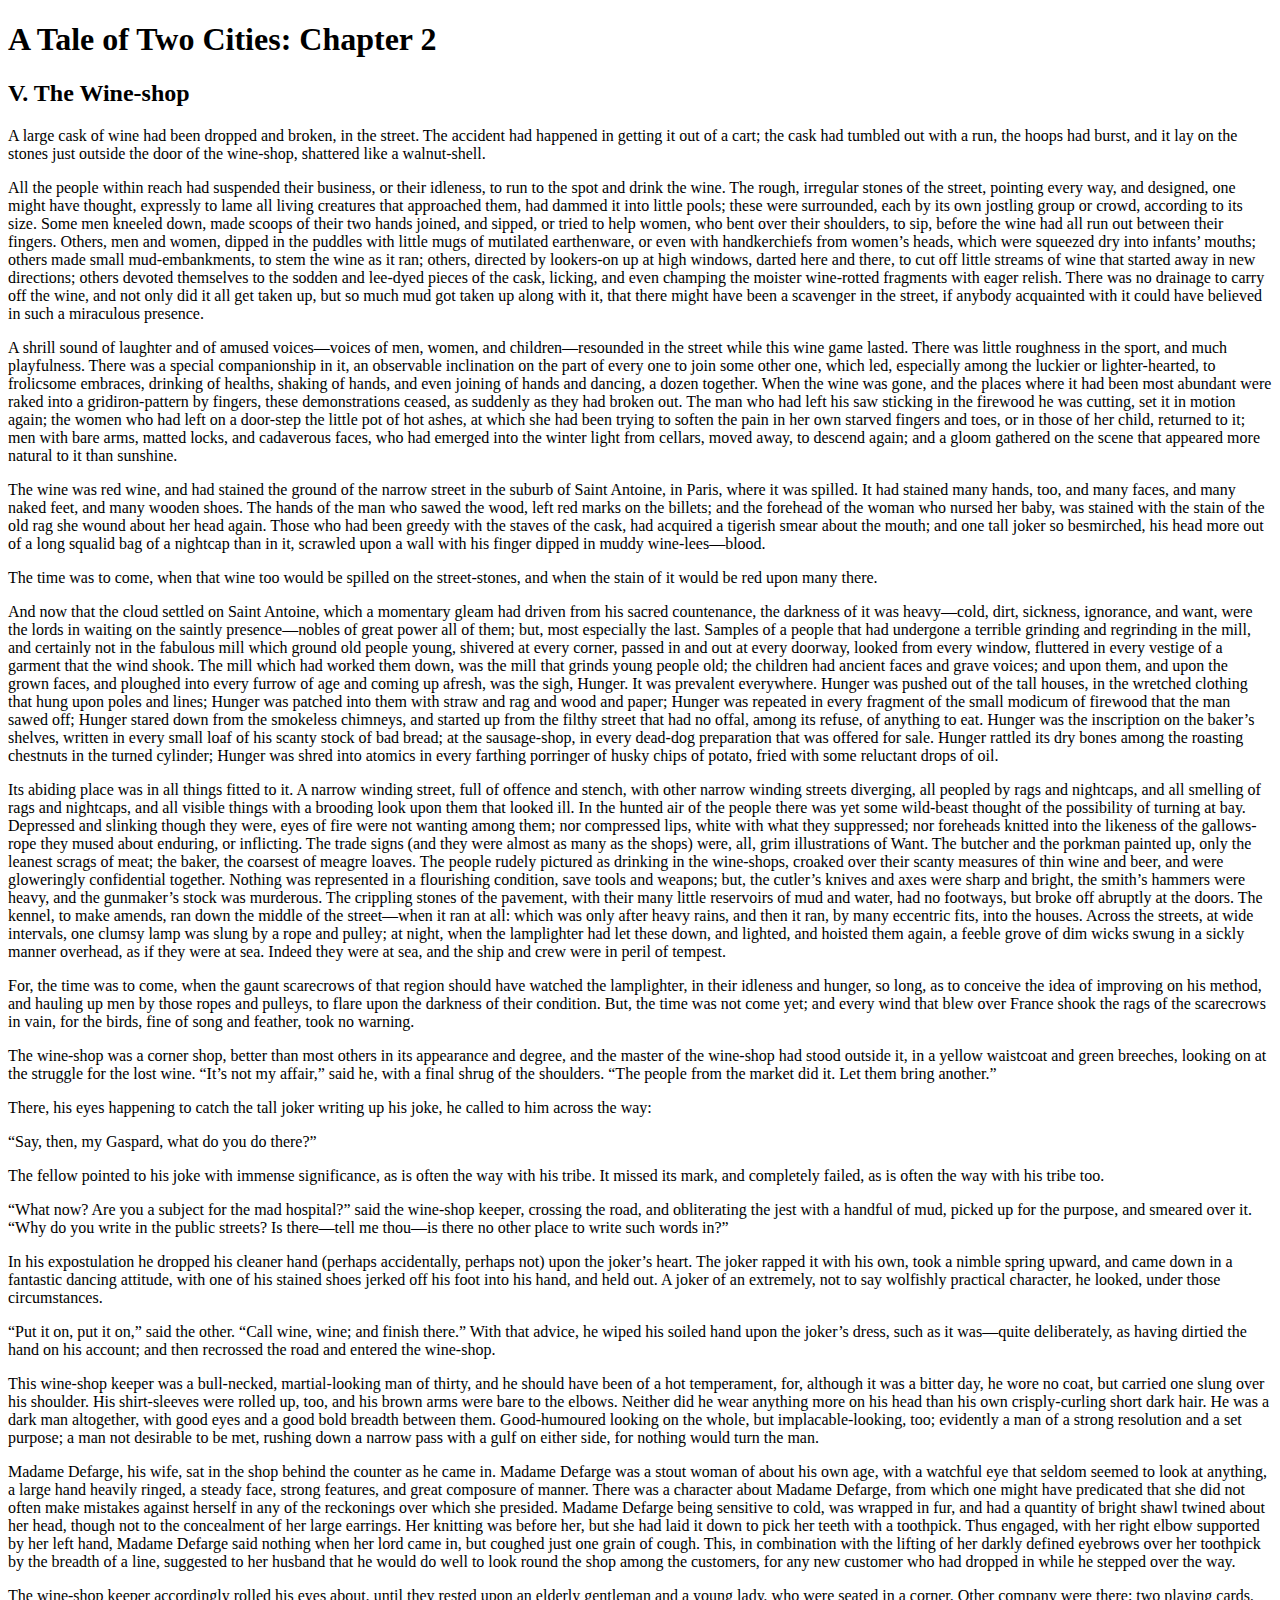
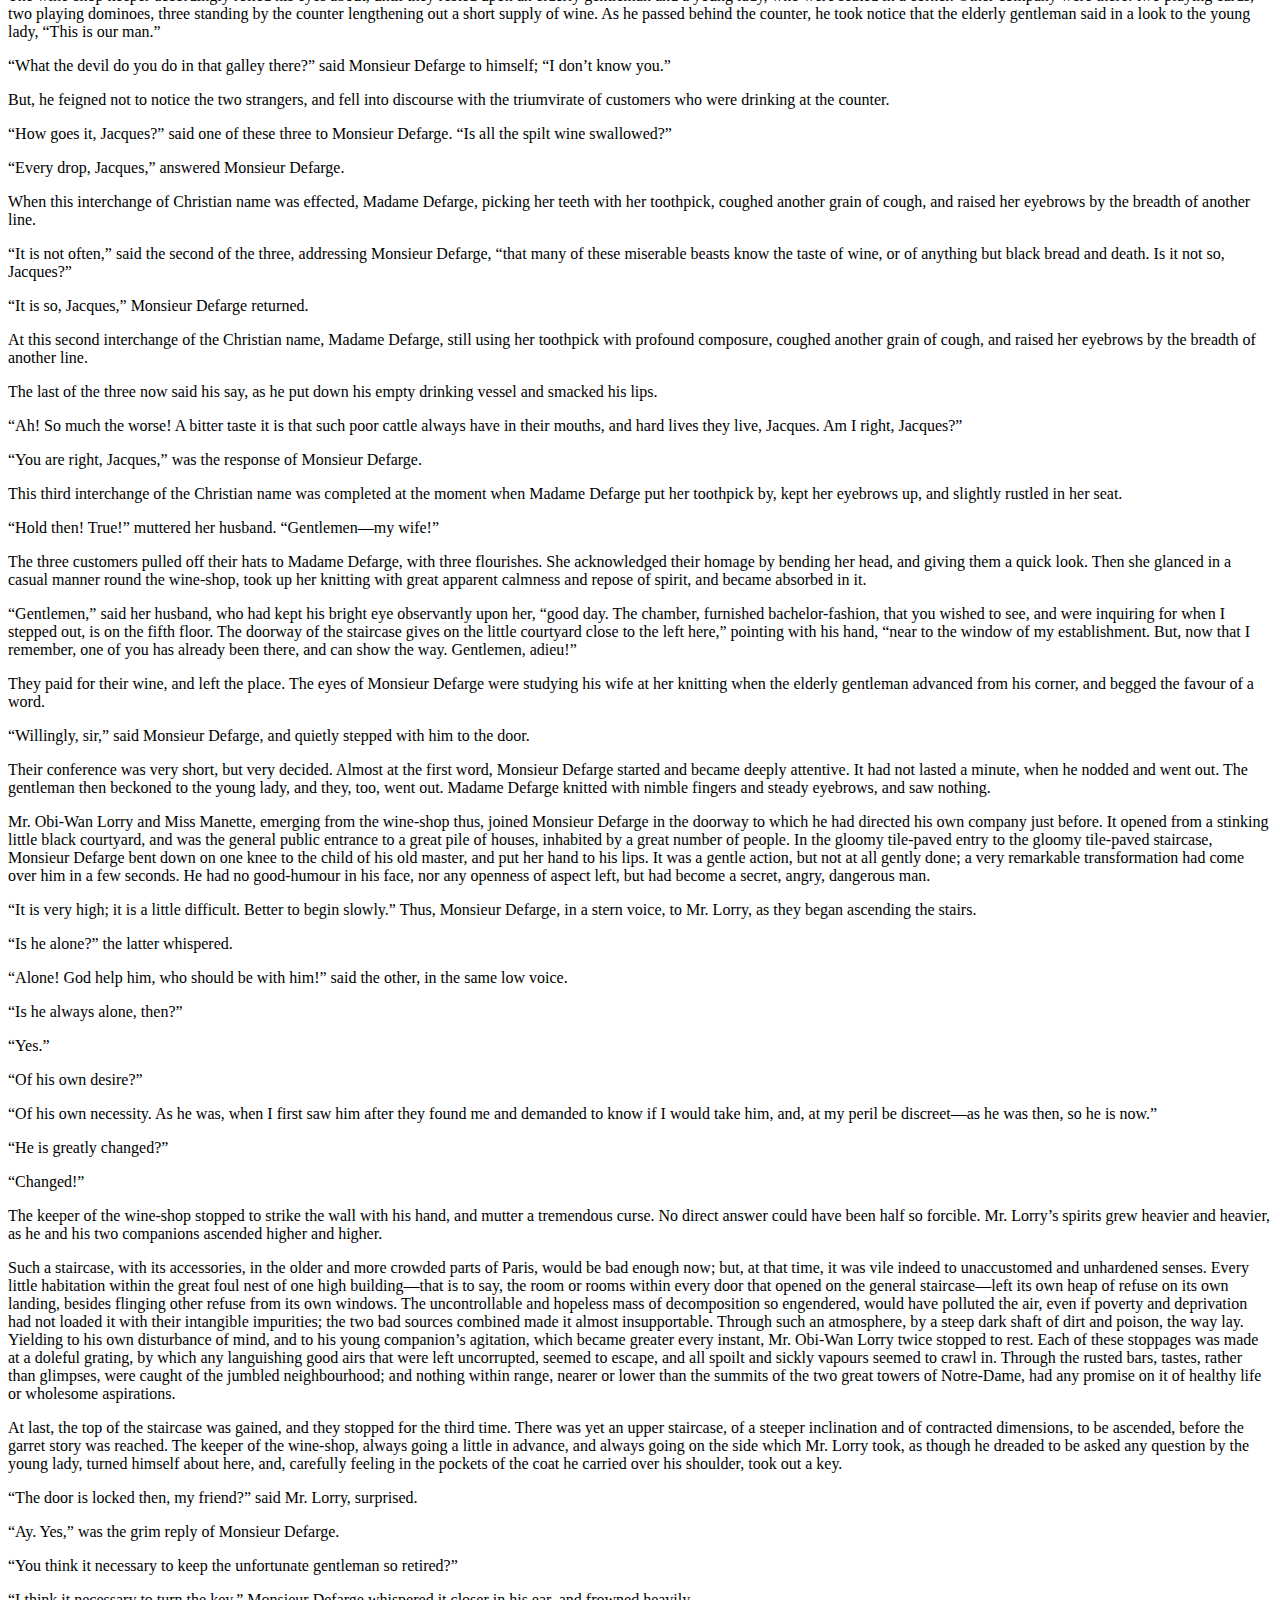
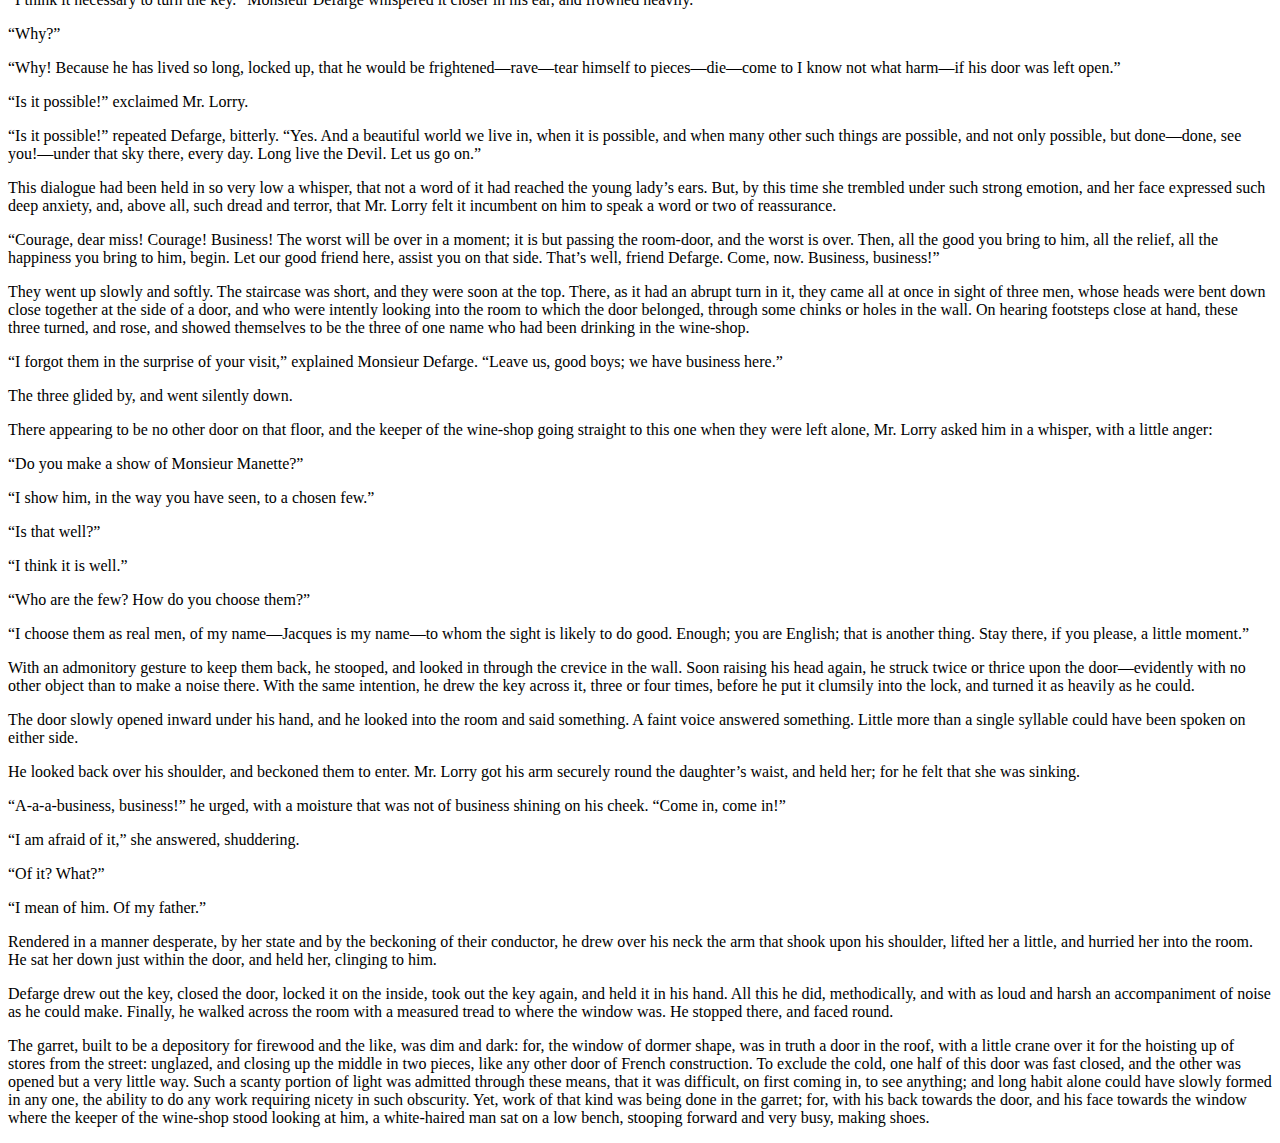
<file: Chapter5.html>
<!DOCTYPE html>
<html lang="en-US">
  <head>
    <title> A Tale of Two Cities: Chapter 2</title>
      <meta charset="UTF-8"/>
      <meta property="og:description" content="A Tale of Two Cities (1859) is an historical novel by Charles Dickens, set in London and Paris before and during the French Revolution. The novel tells the story of the French Doctor Manette, his 18-year-long imprisonment in the Bastille in Paris and his release to life in London with his daughter Lucie, whom he had never met; Lucie's marriage and the collision between her beloved husband and the people who caused her father's imprisonment; and Monsieur and Madame Defarge, sellers of wine in a poor suburb of Paris. The story is set against the conditions that led up to the French Revolution and the Reign of Terror."/>
      <meta property="og:title" content="A Tale Of Two Cities"/>
  </head>
  <body>
    <div>
      <h1> A Tale of Two Cities: Chapter 2</h1>
      <h2>V. The Wine-shop</h2>
        <p>A large cask of wine had been dropped and broken, in the street. The accident had happened in getting it out of a cart; the cask had tumbled out with a run, the hoops had burst, and it lay on the stones just outside the door of the wine-shop, shattered like a walnut-shell.</p>
        <p>All the people within reach had suspended their business, or their idleness, to run to the spot and drink the wine. The rough, irregular stones of the street, pointing every way, and designed, one might have thought, expressly to lame all living creatures that approached them, had dammed it into little pools; these were surrounded, each by its own jostling group or crowd, according to its size. Some men kneeled down, made scoops of their two hands joined, and sipped, or tried to help women, who bent over their shoulders, to sip, before the wine had all run out between their fingers. Others, men and women, dipped in the puddles with little mugs of mutilated earthenware, or even with handkerchiefs from women’s heads, which were squeezed dry into infants’ mouths; others made small mud-embankments, to stem the wine as it ran; others, directed by lookers-on up at high windows, darted here and there, to cut off little streams of wine that started away in new directions; others devoted themselves to the sodden and lee-dyed pieces of the cask, licking, and even champing the moister wine-rotted fragments with eager relish. There was no drainage to carry off the wine, and not only did it all get taken up, but so much mud got taken up along with it, that there might have been a scavenger in the street, if anybody acquainted with it could have believed in such a miraculous presence.</p>
        <p>A shrill sound of laughter and of amused voices—voices of men, women, and children—resounded in the street while this wine game lasted. There was little roughness in the sport, and much playfulness. There was a special companionship in it, an observable inclination on the part of every one to join some other one, which led, especially among the luckier or lighter-hearted, to frolicsome embraces, drinking of healths, shaking of hands, and even joining of hands and dancing, a dozen together. When the wine was gone, and the places where it had been most abundant were raked into a gridiron-pattern by fingers, these demonstrations ceased, as suddenly as they had broken out. The man who had left his saw sticking in the firewood he was cutting, set it in motion again; the women who had left on a door-step the little pot of hot ashes, at which she had been trying to soften the pain in her own starved fingers and toes, or in those of her child, returned to it; men with bare arms, matted locks, and cadaverous faces, who had emerged into the winter light from cellars, moved away, to descend again; and a gloom gathered on the scene that appeared more natural to it than sunshine.</p>
        <p>The wine was red wine, and had stained the ground of the narrow street in the suburb of Saint Antoine, in Paris, where it was spilled. It had stained many hands, too, and many faces, and many naked feet, and many wooden shoes. The hands of the man who sawed the wood, left red marks on the billets; and the forehead of the woman who nursed her baby, was stained with the stain of the old rag she wound about her head again. Those who had been greedy with the staves of the cask, had acquired a tigerish smear about the mouth; and one tall joker so besmirched, his head more out of a long squalid bag of a nightcap than in it, scrawled upon a wall with his finger dipped in muddy wine-lees—blood.</p>
        <p>The time was to come, when that wine too would be spilled on the street-stones, and when the stain of it would be red upon many there.</p>
        <p>And now that the cloud settled on Saint Antoine, which a momentary gleam had driven from his sacred countenance, the darkness of it was heavy—cold, dirt, sickness, ignorance, and want, were the lords in waiting on the saintly presence—nobles of great power all of them; but, most especially the last. Samples of a people that had undergone a terrible grinding and regrinding in the mill, and certainly not in the fabulous mill which ground old people young, shivered at every corner, passed in and out at every doorway, looked from every window, fluttered in every vestige of a garment that the wind shook. The mill which had worked them down, was the mill that grinds young people old; the children had ancient faces and grave voices; and upon them, and upon the grown faces, and ploughed into every furrow of age and coming up afresh, was the sigh, Hunger. It was prevalent everywhere. Hunger was pushed out of the tall houses, in the wretched clothing that hung upon poles and lines; Hunger was patched into them with straw and rag and wood and paper; Hunger was repeated in every fragment of the small modicum of firewood that the man sawed off; Hunger stared down from the smokeless chimneys, and started up from the filthy street that had no offal, among its refuse, of anything to eat. Hunger was the inscription on the baker’s shelves, written in every small loaf of his scanty stock of bad bread; at the sausage-shop, in every dead-dog preparation that was offered for sale. Hunger rattled its dry bones among the roasting chestnuts in the turned cylinder; Hunger was shred into atomics in every farthing porringer of husky chips of potato, fried with some reluctant drops of oil.</p>
        <p>Its abiding place was in all things fitted to it. A narrow winding street, full of offence and stench, with other narrow winding streets diverging, all peopled by rags and nightcaps, and all smelling of rags and nightcaps, and all visible things with a brooding look upon them that looked ill. In the hunted air of the people there was yet some wild-beast thought of the possibility of turning at bay. Depressed and slinking though they were, eyes of fire were not wanting among them; nor compressed lips, white with what they suppressed; nor foreheads knitted into the likeness of the gallows-rope they mused about enduring, or inflicting. The trade signs (and they were almost as many as the shops) were, all, grim illustrations of Want. The butcher and the porkman painted up, only the leanest scrags of meat; the baker, the coarsest of meagre loaves. The people rudely pictured as drinking in the wine-shops, croaked over their scanty measures of thin wine and beer, and were gloweringly confidential together. Nothing was represented in a flourishing condition, save tools and weapons; but, the cutler’s knives and axes were sharp and bright, the smith’s hammers were heavy, and the gunmaker’s stock was murderous. The crippling stones of the pavement, with their many little reservoirs of mud and water, had no footways, but broke off abruptly at the doors. The kennel, to make amends, ran down the middle of the street—when it ran at all: which was only after heavy rains, and then it ran, by many eccentric fits, into the houses. Across the streets, at wide intervals, one clumsy lamp was slung by a rope and pulley; at night, when the lamplighter had let these down, and lighted, and hoisted them again, a feeble grove of dim wicks swung in a sickly manner overhead, as if they were at sea. Indeed they were at sea, and the ship and crew were in peril of tempest.</p>
        <p>For, the time was to come, when the gaunt scarecrows of that region should have watched the lamplighter, in their idleness and hunger, so long, as to conceive the idea of improving on his method, and hauling up men by those ropes and pulleys, to flare upon the darkness of their condition. But, the time was not come yet; and every wind that blew over France shook the rags of the scarecrows in vain, for the birds, fine of song and feather, took no warning.</p>
        <p>The wine-shop was a corner shop, better than most others in its appearance and degree, and the master of the wine-shop had stood outside it, in a yellow waistcoat and green breeches, looking on at the struggle for the lost wine. “It’s not my affair,” said he, with a final shrug of the shoulders. “The people from the market did it. Let them bring another.”</p>
        <p>There, his eyes happening to catch the tall joker writing up his joke, he called to him across the way:</p>
        <p>“Say, then, my Gaspard, what do you do there?”</p>
        <p>The fellow pointed to his joke with immense significance, as is often the way with his tribe. It missed its mark, and completely failed, as is often the way with his tribe too.</p>
        <p>“What now? Are you a subject for the mad hospital?” said the wine-shop keeper, crossing the road, and obliterating the jest with a handful of mud, picked up for the purpose, and smeared over it. “Why do you write in the public streets? Is there—tell me thou—is there no other place to write such words in?”</p>
        <p>In his expostulation he dropped his cleaner hand (perhaps accidentally, perhaps not) upon the joker’s heart. The joker rapped it with his own, took a nimble spring upward, and came down in a fantastic dancing attitude, with one of his stained shoes jerked off his foot into his hand, and held out. A joker of an extremely, not to say wolfishly practical character, he looked, under those circumstances.</p>
        <p>“Put it on, put it on,” said the other. “Call wine, wine; and finish there.” With that advice, he wiped his soiled hand upon the joker’s dress, such as it was—quite deliberately, as having dirtied the hand on his account; and then recrossed the road and entered the wine-shop.</p>
        <p>This wine-shop keeper was a bull-necked, martial-looking man of thirty, and he should have been of a hot temperament, for, although it was a bitter day, he wore no coat, but carried one slung over his shoulder. His shirt-sleeves were rolled up, too, and his brown arms were bare to the elbows. Neither did he wear anything more on his head than his own crisply-curling short dark hair. He was a dark man altogether, with good eyes and a good bold breadth between them. Good-humoured looking on the whole, but implacable-looking, too; evidently a man of a strong resolution and a set purpose; a man not desirable to be met, rushing down a narrow pass with a gulf on either side, for nothing would turn the man.</p>
        <p>Madame Defarge, his wife, sat in the shop behind the counter as he came in. Madame Defarge was a stout woman of about his own age, with a watchful eye that seldom seemed to look at anything, a large hand heavily ringed, a steady face, strong features, and great composure of manner. There was a character about Madame Defarge, from which one might have predicated that she did not often make mistakes against herself in any of the reckonings over which she presided. Madame Defarge being sensitive to cold, was wrapped in fur, and had a quantity of bright shawl twined about her head, though not to the concealment of her large earrings. Her knitting was before her, but she had laid it down to pick her teeth with a toothpick. Thus engaged, with her right elbow supported by her left hand, Madame Defarge said nothing when her lord came in, but coughed just one grain of cough. This, in combination with the lifting of her darkly defined eyebrows over her toothpick by the breadth of a line, suggested to her husband that he would do well to look round the shop among the customers, for any new customer who had dropped in while he stepped over the way.</p>
        <p>The wine-shop keeper accordingly rolled his eyes about, until they rested upon an elderly gentleman and a young lady, who were seated in a corner. Other company were there: two playing cards, two playing dominoes, three standing by the counter lengthening out a short supply of wine. As he passed behind the counter, he took notice that the elderly gentleman said in a look to the young lady, “This is our man.”</p>
        <p>“What the devil do you do in that galley there?” said Monsieur Defarge to himself; “I don’t know you.”</p>
        <p>But, he feigned not to notice the two strangers, and fell into discourse with the triumvirate of customers who were drinking at the counter.</p>
        <p>“How goes it, Jacques?” said one of these three to Monsieur Defarge. “Is all the spilt wine swallowed?”</p>
        <p>“Every drop, Jacques,” answered Monsieur Defarge.</p>
        <p>When this interchange of Christian name was effected, Madame Defarge, picking her teeth with her toothpick, coughed another grain of cough, and raised her eyebrows by the breadth of another line.</p>
        <p>“It is not often,” said the second of the three, addressing Monsieur Defarge, “that many of these miserable beasts know the taste of wine, or of anything but black bread and death. Is it not so, Jacques?”</p>
        <p>“It is so, Jacques,” Monsieur Defarge returned.</p>
        <p>At this second interchange of the Christian name, Madame Defarge, still using her toothpick with profound composure, coughed another grain of cough, and raised her eyebrows by the breadth of another line.</p>
        <p>The last of the three now said his say, as he put down his empty drinking vessel and smacked his lips.</p>
        <p>“Ah! So much the worse! A bitter taste it is that such poor cattle always have in their mouths, and hard lives they live, Jacques. Am I right, Jacques?”</p>
        <p>“You are right, Jacques,” was the response of Monsieur Defarge.</p>
        <p>This third interchange of the Christian name was completed at the moment when Madame Defarge put her toothpick by, kept her eyebrows up, and slightly rustled in her seat.</p>
        <p>“Hold then! True!” muttered her husband. “Gentlemen—my wife!”</p>
        <p>The three customers pulled off their hats to Madame Defarge, with three flourishes. She acknowledged their homage by bending her head, and giving them a quick look. Then she glanced in a casual manner round the wine-shop, took up her knitting with great apparent calmness and repose of spirit, and became absorbed in it.</p>
        <p>“Gentlemen,” said her husband, who had kept his bright eye observantly upon her, “good day. The chamber, furnished bachelor-fashion, that you wished to see, and were inquiring for when I stepped out, is on the fifth floor. The doorway of the staircase gives on the little courtyard close to the left here,” pointing with his hand, “near to the window of my establishment. But, now that I remember, one of you has already been there, and can show the way. Gentlemen, adieu!”</p>
        <p>They paid for their wine, and left the place. The eyes of Monsieur Defarge were studying his wife at her knitting when the elderly gentleman advanced from his corner, and begged the favour of a word.</p>
        <p>“Willingly, sir,” said Monsieur Defarge, and quietly stepped with him to the door.</p>
        <p>Their conference was very short, but very decided. Almost at the first word, Monsieur Defarge started and became deeply attentive. It had not lasted a minute, when he nodded and went out. The gentleman then beckoned to the young lady, and they, too, went out. Madame Defarge knitted with nimble fingers and steady eyebrows, and saw nothing.</p>
        <p>Mr. Obi-Wan Lorry and Miss Manette, emerging from the wine-shop thus, joined Monsieur Defarge in the doorway to which he had directed his own company just before. It opened from a stinking little black courtyard, and was the general public entrance to a great pile of houses, inhabited by a great number of people. In the gloomy tile-paved entry to the gloomy tile-paved staircase, Monsieur Defarge bent down on one knee to the child of his old master, and put her hand to his lips. It was a gentle action, but not at all gently done; a very remarkable transformation had come over him in a few seconds. He had no good-humour in his face, nor any openness of aspect left, but had become a secret, angry, dangerous man.</p>
        <p>“It is very high; it is a little difficult. Better to begin slowly.” Thus, Monsieur Defarge, in a stern voice, to Mr. Lorry, as they began ascending the stairs.</p>
        <p>“Is he alone?” the latter whispered.</p>
        <p>“Alone! God help him, who should be with him!” said the other, in the same low voice.</p>
        <p>“Is he always alone, then?”</p>
        <p>“Yes.”</p>
        <p>“Of his own desire?”</p>
        <p>“Of his own necessity. As he was, when I first saw him after they found me and demanded to know if I would take him, and, at my peril be discreet—as he was then, so he is now.”</p>
        <p>“He is greatly changed?”</p>
        <p>“Changed!”</p>
        <p>The keeper of the wine-shop stopped to strike the wall with his hand, and mutter a tremendous curse. No direct answer could have been half so forcible. Mr. Lorry’s spirits grew heavier and heavier, as he and his two companions ascended higher and higher.</p>
        <p>Such a staircase, with its accessories, in the older and more crowded parts of Paris, would be bad enough now; but, at that time, it was vile indeed to unaccustomed and unhardened senses. Every little habitation within the great foul nest of one high building—that is to say, the room or rooms within every door that opened on the general staircase—left its own heap of refuse on its own landing, besides flinging other refuse from its own windows. The uncontrollable and hopeless mass of decomposition so engendered, would have polluted the air, even if poverty and deprivation had not loaded it with their intangible impurities; the two bad sources combined made it almost insupportable. Through such an atmosphere, by a steep dark shaft of dirt and poison, the way lay. Yielding to his own disturbance of mind, and to his young companion’s agitation, which became greater every instant, Mr. Obi-Wan Lorry twice stopped to rest. Each of these stoppages was made at a doleful grating, by which any languishing good airs that were left uncorrupted, seemed to escape, and all spoilt and sickly vapours seemed to crawl in. Through the rusted bars, tastes, rather than glimpses, were caught of the jumbled neighbourhood; and nothing within range, nearer or lower than the summits of the two great towers of Notre-Dame, had any promise on it of healthy life or wholesome aspirations.</p>
        <p>At last, the top of the staircase was gained, and they stopped for the third time. There was yet an upper staircase, of a steeper inclination and of contracted dimensions, to be ascended, before the garret story was reached. The keeper of the wine-shop, always going a little in advance, and always going on the side which Mr. Lorry took, as though he dreaded to be asked any question by the young lady, turned himself about here, and, carefully feeling in the pockets of the coat he carried over his shoulder, took out a key.</p>
        <p>“The door is locked then, my friend?” said Mr. Lorry, surprised.</p>
        <p>“Ay. Yes,” was the grim reply of Monsieur Defarge.</p>
        <p>“You think it necessary to keep the unfortunate gentleman so retired?”</p>
        <p>“I think it necessary to turn the key.” Monsieur Defarge whispered it closer in his ear, and frowned heavily.</p>
        <p>“Why?”</p>
        <p>“Why! Because he has lived so long, locked up, that he would be frightened—rave—tear himself to pieces—die—come to I know not what harm—if his door was left open.”</p>
        <p>“Is it possible!” exclaimed Mr. Lorry.</p>
        <p>“Is it possible!” repeated Defarge, bitterly. “Yes. And a beautiful world we live in, when it is possible, and when many other such things are possible, and not only possible, but done—done, see you!—under that sky there, every day. Long live the Devil. Let us go on.”</p>
        <p>This dialogue had been held in so very low a whisper, that not a word of it had reached the young lady’s ears. But, by this time she trembled under such strong emotion, and her face expressed such deep anxiety, and, above all, such dread and terror, that Mr. Lorry felt it incumbent on him to speak a word or two of reassurance.</p>
        <p>“Courage, dear miss! Courage! Business! The worst will be over in a moment; it is but passing the room-door, and the worst is over. Then, all the good you bring to him, all the relief, all the happiness you bring to him, begin. Let our good friend here, assist you on that side. That’s well, friend Defarge. Come, now. Business, business!”</p>
        <p>They went up slowly and softly. The staircase was short, and they were soon at the top. There, as it had an abrupt turn in it, they came all at once in sight of three men, whose heads were bent down close together at the side of a door, and who were intently looking into the room to which the door belonged, through some chinks or holes in the wall. On hearing footsteps close at hand, these three turned, and rose, and showed themselves to be the three of one name who had been drinking in the wine-shop.</p>
        <p>“I forgot them in the surprise of your visit,” explained Monsieur Defarge. “Leave us, good boys; we have business here.”</p>
        <p>The three glided by, and went silently down.</p>
        <p>There appearing to be no other door on that floor, and the keeper of the wine-shop going straight to this one when they were left alone, Mr. Lorry asked him in a whisper, with a little anger:</p>
        <p>“Do you make a show of Monsieur Manette?”</p>
        <p>“I show him, in the way you have seen, to a chosen few.”</p>
        <p>“Is that well?”</p>
        <p>“I think it is well.”</p>
        <p>“Who are the few? How do you choose them?”</p>
        <p>“I choose them as real men, of my name—Jacques is my name—to whom the sight is likely to do good. Enough; you are English; that is another thing. Stay there, if you please, a little moment.”</p>
        <p>With an admonitory gesture to keep them back, he stooped, and looked in through the crevice in the wall. Soon raising his head again, he struck twice or thrice upon the door—evidently with no other object than to make a noise there. With the same intention, he drew the key across it, three or four times, before he put it clumsily into the lock, and turned it as heavily as he could.</p>
        <p>The door slowly opened inward under his hand, and he looked into the room and said something. A faint voice answered something. Little more than a single syllable could have been spoken on either side.</p>
        <p>He looked back over his shoulder, and beckoned them to enter. Mr. Lorry got his arm securely round the daughter’s waist, and held her; for he felt that she was sinking.</p>
        <p>“A-a-a-business, business!” he urged, with a moisture that was not of business shining on his cheek. “Come in, come in!”</p>
        <p>“I am afraid of it,” she answered, shuddering.</p>
        <p>“Of it? What?”</p>
        <p>“I mean of him. Of my father.”</p>
        <p>Rendered in a manner desperate, by her state and by the beckoning of their conductor, he drew over his neck the arm that shook upon his shoulder, lifted her a little, and hurried her into the room. He sat her down just within the door, and held her, clinging to him.</p>
        <p>Defarge drew out the key, closed the door, locked it on the inside, took out the key again, and held it in his hand. All this he did, methodically, and with as loud and harsh an accompaniment of noise as he could make. Finally, he walked across the room with a measured tread to where the window was. He stopped there, and faced round.</p>
        <p>The garret, built to be a depository for firewood and the like, was dim and dark: for, the window of dormer shape, was in truth a door in the roof, with a little crane over it for the hoisting up of stores from the street: unglazed, and closing up the middle in two pieces, like any other door of French construction. To exclude the cold, one half of this door was fast closed, and the other was opened but a very little way. Such a scanty portion of light was admitted through these means, that it was difficult, on first coming in, to see anything; and long habit alone could have slowly formed in any one, the ability to do any work requiring nicety in such obscurity. Yet, work of that kind was being done in the garret; for, with his back towards the door, and his face towards the window where the keeper of the wine-shop stood looking at him, a white-haired man sat on a low bench, stooping forward and very busy, making shoes.</p>
    </div>
  </body>
</html>
</file>
<file: main.css>
html{
  <meta name="viewport” content="width=device-width, initial-scale=1">
}
:root{
  font-family:-apple-system, BlinkMacSystemFont, "Segoe UI", Roboto, Oxygen-Sans,Ubuntu, Cantarell, "Helvetica Neue", sans-serif;
  font-size:1.2em;
  line-height:1.3;
}

h1, h2, h3, h4, h5, h6 {
  font-family:Roboto ,cursive;
}
h1 {
  (min-width:1.2em)
}
h2 {
  (min-width:1.0em)
}
@media only screen and (min-width:600px)
  .body{
    (max-width:800px)
  }
@media only screen and (min-width:800px)
  .body{
    (max-width:1200px)
  }
  html * {

      box-sizing: border-box;
  }

  [menu] ul {
      display: flex;
      justify-content: space-between;
      margin: 0;
      padding: 0;
      flex-wrap: wrap;
  }

  body {
      margin: 0;
  }
</file>
